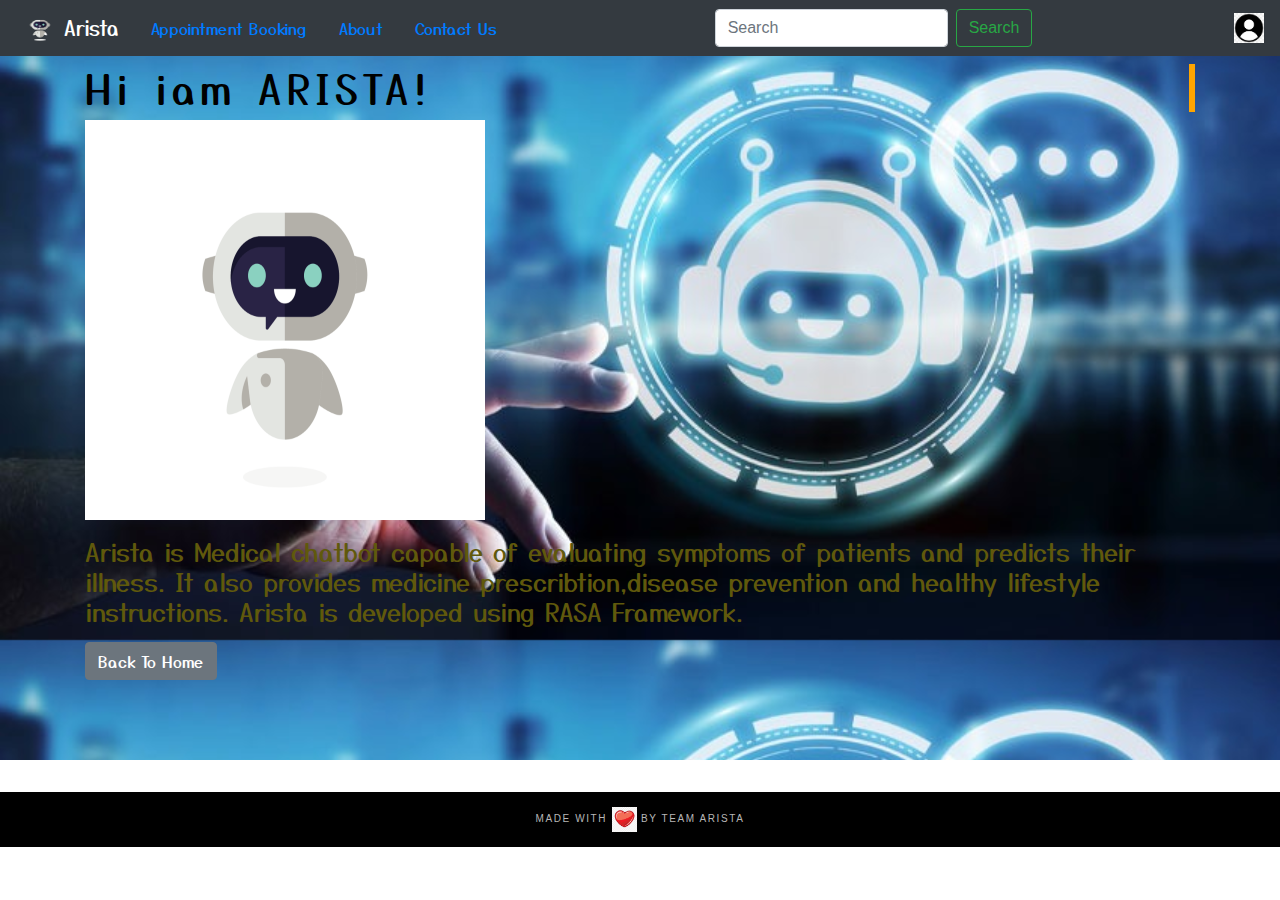
<file: Arista_old_files/Arista_final/Arista_frontend/about.html>
<!DOCTYPE html>
<html lang="en" dir="ltr">
  <head>
    <meta charset="utf-8">
      <link rel="stylesheet" href ="css/style3.css" >
    <link rel="stylesheet" href="https://maxcdn.bootstrapcdn.com/bootstrap/4.5.2/css/bootstrap.min.css">
    <link href="https://fonts.googleapis.com/css?family=Poppins:700|Raleway" rel="stylesheet">
    <link rel="preconnect" href="https://fonts.gstatic.com">
    <link href="https://fonts.googleapis.com/css2?family=Yusei+Magic&display=swap" rel="stylesheet">
    <script src="https://ajax.googleapis.com/ajax/libs/jquery/3.5.1/jquery.min.js"></script>
  <script src="https://cdnjs.cloudflare.com/ajax/libs/popper.js/1.16.0/umd/popper.min.js"></script>
  <script src="https://maxcdn.bootstrapcdn.com/bootstrap/4.5.2/js/bootstrap.min.js"></script>
    <title>About us</title>
  </head>

  <body>
    <nav class="navbar navbar-dark bg-dark fixed-top">
    <ul class="nav nav-pills">
      <li>
        <a class="navbar-brand" href="home.html">
    <img src="images/aristabot.gif" width="48" height="30" class="d-inline-block align-top" alt="">Arista</a>
      </li>
      <li>
        <a href="https://www.google.com" class="nav-link">Appointment Booking</a>
      </li>
      <li>
        <a href="about.html" class="nav-link" >About</a>
      </li>
      <li> <a href="contactus.html" class="nav-link">Contact Us</a> </li>
    </ul>
    <form class="form-inline my-2 my-lg-0">
     <input class="form-control mr-sm-2" type="search" placeholder="Search" aria-label="Search">
     <button class="btn btn-outline-success my-2 my-sm-0" type="submit">Search</button>
   </form>
   <div class="login">
   <img src="images/login.png" width="30" height="30" class="d-inline-block align-top" alt="">
 </div>
  </nav>

        <div class="jumbotron jumbotron-fluid" style="background-image: url(images/about2.jpeg);background-size:100%;">
  <div class="container">

      <h1 class="display-4"><div class ="typewriter"><h1>Hi iam ARISTA!</h1></div></h1></h1>
      <img src="images/aboutbot.gif" alt ="chatbot image" width="400" height="400">
      <p class ="lead"><h5 id="details1">
        Arista is Medical chatbot capable of evaluating symptoms of patients and predicts their illness.
      It also provides medicine prescribtion,disease prevention and healthy lifestyle instructions.
    Arista is developed using RASA Framework.</h5> </p>
    <p class="lead">
   <a class="btn btn-secondary" href="home.html" role="button">Back To Home</a>
 </p>

  </div>

</div>

 <footer>
   <div class="container text-center">

         <p>MADE WITH <img src="images/love.png" width="25" height="25" /> BY TEAM ARISTA</p>
 			</div>
 		</footer>
<script src="js/color.js">

</script>
</body>
</html>
</file>
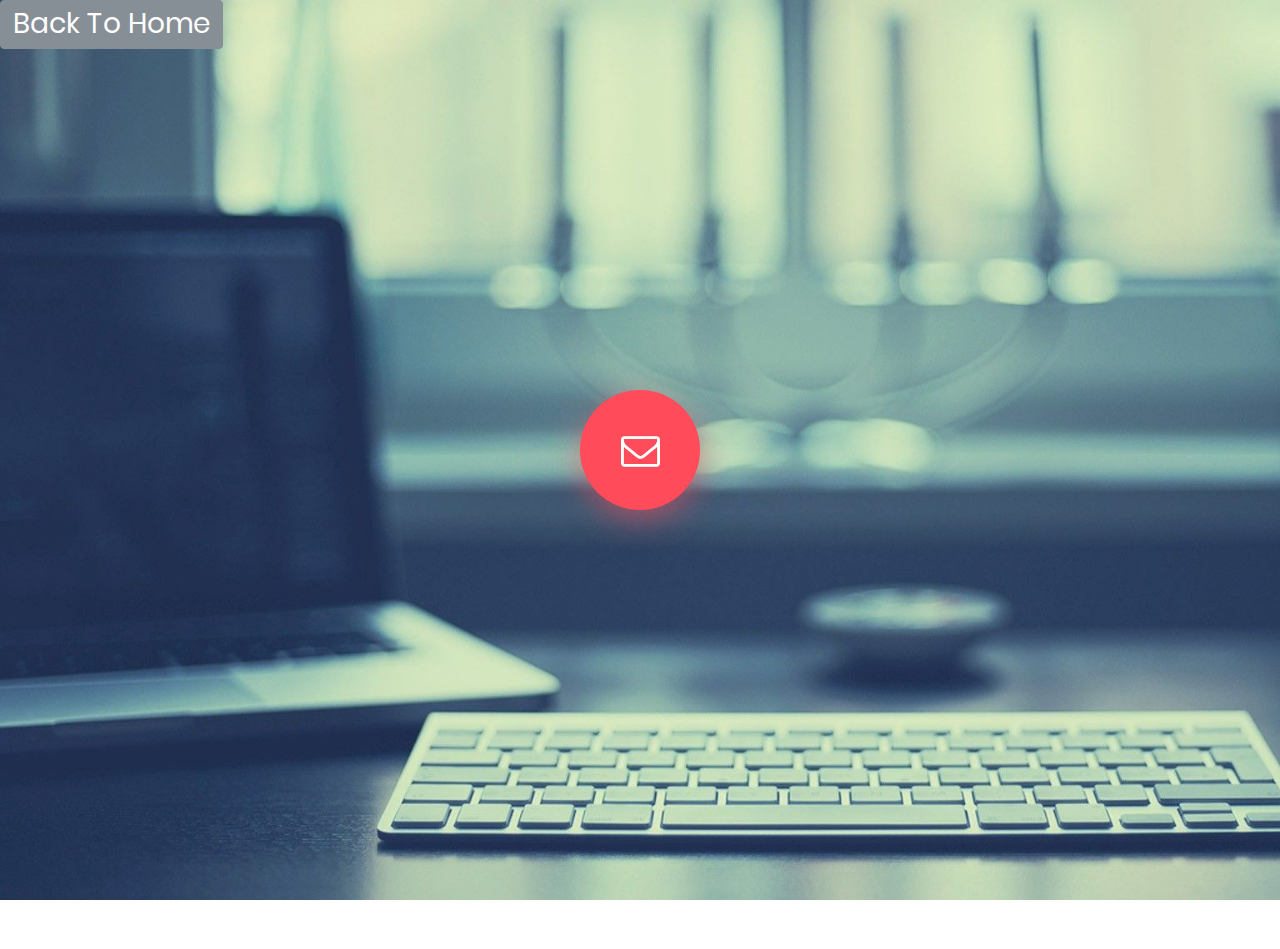
<file: Arista_old_files/Arista_final/Arista_frontend/contactus.html>
<!DOCTYPE html>
<html lang="en">
<head>
	<title>Contact V6</title>
	<meta charset="UTF-8">
	<meta name="viewport" content="width=device-width, initial-scale=1">
	<style>
		body {
		  background-image: url("ContactFrom/images/conimg.jpg");
		  background-repeat: no-repeat;
		  background-attachment: fixed;
		  background-size: cover;
		}
	</style>
<!--===============================================================================================-->
	<link rel="icon" type="image/png" href="ContactFrom/images/favicon.ico"/>
<!--===============================================================================================-->
	<link rel="stylesheet" type="text/css" href="ContactFrom/vendor/bootstrap/css/bootstrap.min.css">
<!--===============================================================================================-->
	<link rel="stylesheet" type="text/css" href="ContactFrom/fonts/font-awesome-4.7.0/css/font-awesome.min.css">
<!--===============================================================================================-->
	<link rel="stylesheet" type="text/css" href="ContactFrom/fonts/Linearicons-Free-v1.0.0/icon-font.min.css">
<!--===============================================================================================-->
	<link rel="stylesheet" type="text/css" href="ContactFrom/vendor/animate/animate.css">
<!--===============================================================================================-->
	<link rel="stylesheet" type="text/css" href="ContactFrom/vendor/css-hamburgers/hamburgers.min.css">
<!--===============================================================================================-->
	<link rel="stylesheet" type="text/css" href="ContactFrom/vendor/animsition/css/animsition.min.css">
<!--===============================================================================================-->
	<link rel="stylesheet" type="text/css" href="ContactFrom/vendor/select2/select2.min.css">
<!--===============================================================================================-->
	<link rel="stylesheet" type="text/css" href="ContactFrom/vendor/daterangepicker/daterangepicker.css">
<!--===============================================================================================-->
	<link rel="stylesheet" type="text/css" href="ContactFrom/css/util.css">
	<link rel="stylesheet" type="text/css" href="ContactFrom/css/main.css">
<!--===============================================================================================-->
</head>
<body>

  <div><a class="btn btn-secondary" href="home.html" role="button"><h3 style="color:rgb(255, 255, 255);">Back To Home</h3></a></div>
	<div class="container-contact100">

		<button class="contact100-btn-show">
			<i class="fa fa-envelope-o" aria-hidden="true"></i>
		</button>

		<div class="wrap-contact100">
			<button class="contact100-btn-hide">
				<i class="fa fa-close" aria-hidden="true"></i>
			</button>

			<form class="contact100-form validate-form">
				<span class="contact100-form-title">
					Contact Us
				</span>

				<div class="wrap-input100 rs1-wrap-input100 validate-input" data-validate="Name is required">
					<span class="label-input100">Your Name</span>
					<input class="input100" type="text" name="name" placeholder="Enter your name">
					<span class="focus-input100"></span>
				</div>

				<div class="wrap-input100 rs1-wrap-input100 validate-input" data-validate = "Valid email is required: ex@abc.xyz">
					<span class="label-input100">Email</span>
					<input class="input100" type="text" name="email" placeholder="Enter your email addess">
					<span class="focus-input100"></span>
				</div>

				<div class="wrap-input100 validate-input" data-validate = "Message is required">
					<span class="label-input100">Message</span>
					<textarea class="input100" name="message" placeholder="Your message here..."></textarea>
					<span class="focus-input100"></span>
				</div>

				<div class="container-contact100-form-btn">
					<button class="contact100-form-btn">
						<span>
							Submit
							<i class="fa fa-long-arrow-right m-l-7" aria-hidden="true"></i>
						</span>
					</button>
				</div>
			</form>

			<span class="contact100-more">
				For any queries Mail us:<span class="contact100-more-highlight">arista.assistant@gmail.com</span>
			</span>
		</div>
	</div>



	<div id="dropDownSelect1"></div>

<!--===============================================================================================-->
	<script src="ContactFrom/vendor/jquery/jquery-3.2.1.min.js"></script>
<!--===============================================================================================-->
	<script src="ContactFrom/vendor/animsition/js/animsition.min.js"></script>
<!--===============================================================================================-->
	<script src="ContactFrom/vendor/bootstrap/js/popper.js"></script>
	<script src="ContactFrom/vendor/bootstrap/js/bootstrap.min.js"></script>
<!--===============================================================================================-->
	<script src="ContactFrom/vendor/select2/select2.min.js"></script>
<!--===============================================================================================-->
	<script src="ContactFrom/vendor/daterangepicker/moment.min.js"></script>
	<script src="ContactFrom/vendor/daterangepicker/daterangepicker.js"></script>
<!--===============================================================================================-->
	<script src="ContactFrom/vendor/countdowntime/countdowntime.js"></script>
<!--===============================================================================================-->
	<script src="ContactFrom/js/map-custom.js"></script>
<!--===============================================================================================-->
	<script src="ContactFrom/js/main.js"></script>
<!-- Global site tag (gtag.js) - Google Analytics -->

</body>
</html>
</file>
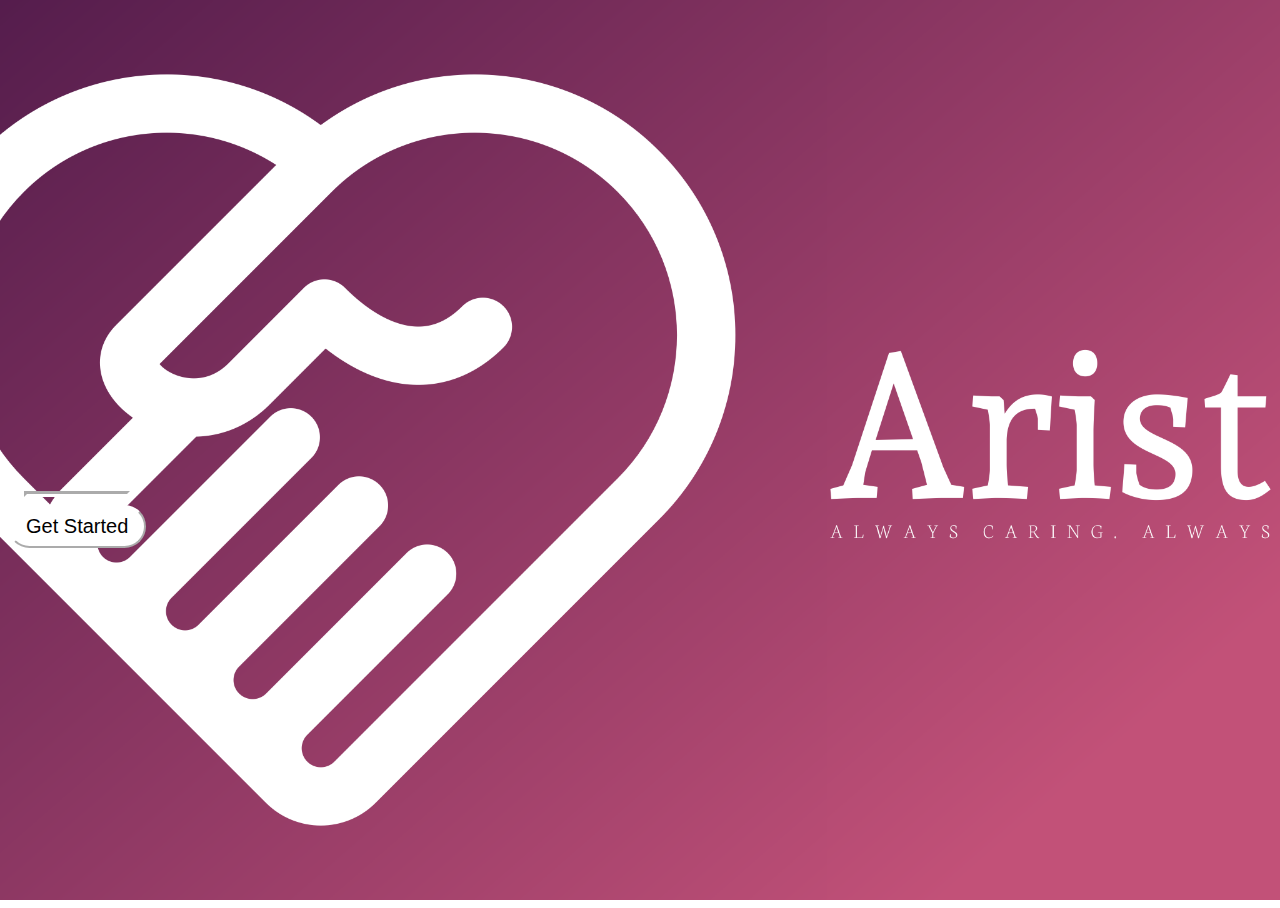
<file: Arista_old_files/Arista_final/Arista_frontend/startup page.html>
<!DOCTYPE html>
<html>
<head>
	<title>Arista</title>

	 <!-- Required meta tags -->
    <meta charset="utf-8">
    <meta name="viewport" content="width=device-width, initial-scale=1, shrink-to-fit=no">

	<link href="https://fonts.googleapis.com/css2?family=Montserrat:wght@300&display=swap" rel="stylesheet">

	<link rel="stylesheet" href="https://cdn.jsdelivr.net/npm/bootstrap@4.6.0/dist/css/bootstrap.min.css" integrity="sha384-B0vP5xmATw1+K9KRQjQERJvTumQW0nPEzvF6L/Z6nronJ3oUOFUFpCjEUQouq2+l" crossorigin="anonymous">

	<link rel="stylesheet" type="text/css" href="startupstyle.css">
</head>
<body>
	<div class="container">
		<div class="row">
			<section class="column">

				<hr>
				<a href="home.html"><button class="btn btn-light btn-xl">Get Started</button></a>
			</section>
		</div>
	</div>
</body>
</html>
</file>
<file: Arista_old_files/Arista_final/Arista_frontend/css/style3.css>
.typewriter h1 {
  overflow: hidden; /* Ensures the content is not revealed until the animation */
  border-right: .15em solid orange; /* The typwriter cursor */
  white-space: nowrap; /* Keeps the content on a single line */
  margin: 0 auto; /* Gives that scrolling effect as the typing happens */
  letter-spacing: .15em; /* Adjust as needed */
  animation:
    typing 3.5s steps(40, end),
    blink-caret .75s step-end infinite;
}

/* The typing effect */
@keyframes typing {
  from { width: 0 }
  to { width: 100% }
}

/* The typewriter cursor effect */
@keyframes blink-caret {
  from, to { border-color: transparent }
  50% /* { border-color: white; } */
}
a{
  font-family: 'Yusei Magic', sans-serif;
  color: #e7e7e7;
}

h1{
  font-family: 'Yusei Magic', sans-serif;
  color:black;
}
h5{
  font-family: 'Yusei Magic', sans-serif;
  color:black;
}


footer {
	padding: 15px;
	background-color: #000;
}

footer p {
	color: #B7B7B7;
	margin: 0;
	font-size: 10px;
	text-transform: uppercase;
	font-weight: 500;
	letter-spacing: 1.6px;
}

footer p a {
	color: #fff;
}

footer p a span {
	color: #FCBE03;
	font-size: 10px;
	letter-spacing: 1px;
	font-weight: 700;
}
#details1 {
font-size: 25px;
color: white;

}
</file>
<file: Arista_old_files/Arista_final/Arista_frontend/ContactFrom/vendor/daterangepicker/daterangepicker.css>
.daterangepicker {
  position: absolute;
  color: inherit;
  background-color: #fff;
  border-radius: 4px;
  width: 278px;
  padding: 4px;
  margin-top: 1px;
  top: 100px;
  left: 20px;
  /* Calendars */ }
  .daterangepicker:before, .daterangepicker:after {
    position: absolute;
    display: inline-block;
    border-bottom-color: rgba(0, 0, 0, 0.2);
    content: ''; }
  .daterangepicker:before {
    top: -7px;
    border-right: 7px solid transparent;
    border-left: 7px solid transparent;
    border-bottom: 7px solid #ccc; }
  .daterangepicker:after {
    top: -6px;
    border-right: 6px solid transparent;
    border-bottom: 6px solid #fff;
    border-left: 6px solid transparent; }
  .daterangepicker.opensleft:before {
    right: 9px; }
  .daterangepicker.opensleft:after {
    right: 10px; }
  .daterangepicker.openscenter:before {
    left: 0;
    right: 0;
    width: 0;
    margin-left: auto;
    margin-right: auto; }
  .daterangepicker.openscenter:after {
    left: 0;
    right: 0;
    width: 0;
    margin-left: auto;
    margin-right: auto; }
  .daterangepicker.opensright:before {
    left: 9px; }
  .daterangepicker.opensright:after {
    left: 10px; }
  .daterangepicker.dropup {
    margin-top: -5px; }
    .daterangepicker.dropup:before {
      top: initial;
      bottom: -7px;
      border-bottom: initial;
      border-top: 7px solid #ccc; }
    .daterangepicker.dropup:after {
      top: initial;
      bottom: -6px;
      border-bottom: initial;
      border-top: 6px solid #fff; }
  .daterangepicker.dropdown-menu {
    max-width: none;
    z-index: 3001; }
  .daterangepicker.single .ranges, .daterangepicker.single .calendar {
    float: none; }
  .daterangepicker.show-calendar .calendar {
    display: block; }
  .daterangepicker .calendar {
    display: none;
    max-width: 270px;
    margin: 4px; }
    .daterangepicker .calendar.single .calendar-table {
      border: none; }
    .daterangepicker .calendar th, .daterangepicker .calendar td {
      white-space: nowrap;
      text-align: center;
      min-width: 32px; }
  .daterangepicker .calendar-table {
    border: 1px solid #fff;
    padding: 4px;
    border-radius: 4px;
    background-color: #fff; }
  .daterangepicker table {
    width: 100%;
    margin: 0; }
  .daterangepicker td, .daterangepicker th {
    text-align: center;
    width: 20px;
    height: 20px;
    border-radius: 4px;
    border: 1px solid transparent;
    white-space: nowrap;
    cursor: pointer; }
    .daterangepicker td.available:hover, .daterangepicker th.available:hover {
      background-color: #eee;
      border-color: transparent;
      color: inherit; }
    .daterangepicker td.week, .daterangepicker th.week {
      font-size: 80%;
      color: #ccc; }
  .daterangepicker td.off, .daterangepicker td.off.in-range, .daterangepicker td.off.start-date, .daterangepicker td.off.end-date {
    background-color: #fff;
    border-color: transparent;
    color: #999; }
  .daterangepicker td.in-range {
    background-color: #ebf4f8;
    border-color: transparent;
    color: #000;
    border-radius: 0; }
  .daterangepicker td.start-date {
    border-radius: 4px 0 0 4px; }
  .daterangepicker td.end-date {
    border-radius: 0 4px 4px 0; }
  .daterangepicker td.start-date.end-date {
    border-radius: 4px; }
  .daterangepicker td.active, .daterangepicker td.active:hover {
    background-color: #357ebd;
    border-color: transparent;
    color: #fff; }
  .daterangepicker th.month {
    width: auto; }
  .daterangepicker td.disabled, .daterangepicker option.disabled {
    color: #999;
    cursor: not-allowed;
    text-decoration: line-through; }
  .daterangepicker select.monthselect, .daterangepicker select.yearselect {
    font-size: 12px;
    padding: 1px;
    height: auto;
    margin: 0;
    cursor: default; }
  .daterangepicker select.monthselect {
    margin-right: 2%;
    width: 56%; }
  .daterangepicker select.yearselect {
    width: 40%; }
  .daterangepicker select.hourselect, .daterangepicker select.minuteselect, .daterangepicker select.secondselect, .daterangepicker select.ampmselect {
    width: 50px;
    margin-bottom: 0; }
  .daterangepicker .input-mini {
    border: 1px solid #ccc;
    border-radius: 4px;
    color: #555;
    height: 30px;
    line-height: 30px;
    display: block;
    vertical-align: middle;
    margin: 0 0 5px 0;
    padding: 0 6px 0 28px;
    width: 100%; }
    .daterangepicker .input-mini.active {
      border: 1px solid #08c;
      border-radius: 4px; }
  .daterangepicker .daterangepicker_input {
    position: relative; }
    .daterangepicker .daterangepicker_input i {
      position: absolute;
      left: 8px;
      top: 8px; }
  .daterangepicker.rtl .input-mini {
    padding-right: 28px;
    padding-left: 6px; }
  .daterangepicker.rtl .daterangepicker_input i {
    left: auto;
    right: 8px; }
  .daterangepicker .calendar-time {
    text-align: center;
    margin: 5px auto;
    line-height: 30px;
    position: relative;
    padding-left: 28px; }
    .daterangepicker .calendar-time select.disabled {
      color: #ccc;
      cursor: not-allowed; }

.ranges {
  font-size: 11px;
  float: none;
  margin: 4px;
  text-align: left; }
  .ranges ul {
    list-style: none;
    margin: 0 auto;
    padding: 0;
    width: 100%; }
  .ranges li {
    font-size: 13px;
    background-color: #f5f5f5;
    border: 1px solid #f5f5f5;
    border-radius: 4px;
    color: #08c;
    padding: 3px 12px;
    margin-bottom: 8px;
    cursor: pointer; }
    .ranges li:hover {
      background-color: #08c;
      border: 1px solid #08c;
      color: #fff; }
    .ranges li.active {
      background-color: #08c;
      border: 1px solid #08c;
      color: #fff; }

/*  Larger Screen Styling */
@media (min-width: 564px) {
  .daterangepicker {
    width: auto; }
    .daterangepicker .ranges ul {
      width: 160px; }
    .daterangepicker.single .ranges ul {
      width: 100%; }
    .daterangepicker.single .calendar.left {
      clear: none; }
    .daterangepicker.single.ltr .ranges, .daterangepicker.single.ltr .calendar {
      float: left; }
    .daterangepicker.single.rtl .ranges, .daterangepicker.single.rtl .calendar {
      float: right; }
    .daterangepicker.ltr {
      direction: ltr;
      text-align: left; }
      .daterangepicker.ltr .calendar.left {
        clear: left;
        margin-right: 0; }
        .daterangepicker.ltr .calendar.left .calendar-table {
          border-right: none;
          border-top-right-radius: 0;
          border-bottom-right-radius: 0; }
      .daterangepicker.ltr .calendar.right {
        margin-left: 0; }
        .daterangepicker.ltr .calendar.right .calendar-table {
          border-left: none;
          border-top-left-radius: 0;
          border-bottom-left-radius: 0; }
      .daterangepicker.ltr .left .daterangepicker_input {
        padding-right: 12px; }
      .daterangepicker.ltr .calendar.left .calendar-table {
        padding-right: 12px; }
      .daterangepicker.ltr .ranges, .daterangepicker.ltr .calendar {
        float: left; }
    .daterangepicker.rtl {
      direction: rtl;
      text-align: right; }
      .daterangepicker.rtl .calendar.left {
        clear: right;
        margin-left: 0; }
        .daterangepicker.rtl .calendar.left .calendar-table {
          border-left: none;
          border-top-left-radius: 0;
          border-bottom-left-radius: 0; }
      .daterangepicker.rtl .calendar.right {
        margin-right: 0; }
        .daterangepicker.rtl .calendar.right .calendar-table {
          border-right: none;
          border-top-right-radius: 0;
          border-bottom-right-radius: 0; }
      .daterangepicker.rtl .left .daterangepicker_input {
        padding-left: 12px; }
      .daterangepicker.rtl .calendar.left .calendar-table {
        padding-left: 12px; }
      .daterangepicker.rtl .ranges, .daterangepicker.rtl .calendar {
        text-align: right;
        float: right; } }
@media (min-width: 730px) {
  .daterangepicker .ranges {
    width: auto; }
  .daterangepicker.ltr .ranges {
    float: left; }
  .daterangepicker.rtl .ranges {
    float: right; }
  .daterangepicker .calendar.left {
    clear: none !important; } }
</file>
<file: Arista_old_files/Arista_final/Arista_frontend/ContactFrom/css/util.css>
/*[ FONT SIZE ]
///////////////////////////////////////////////////////////
*/
.fs-1 {font-size: 1px;}
.fs-2 {font-size: 2px;}
.fs-3 {font-size: 3px;}
.fs-4 {font-size: 4px;}
.fs-5 {font-size: 5px;}
.fs-6 {font-size: 6px;}
.fs-7 {font-size: 7px;}
.fs-8 {font-size: 8px;}
.fs-9 {font-size: 9px;}
.fs-10 {font-size: 10px;}
.fs-11 {font-size: 11px;}
.fs-12 {font-size: 12px;}
.fs-13 {font-size: 13px;}
.fs-14 {font-size: 14px;}
.fs-15 {font-size: 15px;}
.fs-16 {font-size: 16px;}
.fs-17 {font-size: 17px;}
.fs-18 {font-size: 18px;}
.fs-19 {font-size: 19px;}
.fs-20 {font-size: 20px;}
.fs-21 {font-size: 21px;}
.fs-22 {font-size: 22px;}
.fs-23 {font-size: 23px;}
.fs-24 {font-size: 24px;}
.fs-25 {font-size: 25px;}
.fs-26 {font-size: 26px;}
.fs-27 {font-size: 27px;}
.fs-28 {font-size: 28px;}
.fs-29 {font-size: 29px;}
.fs-30 {font-size: 30px;}
.fs-31 {font-size: 31px;}
.fs-32 {font-size: 32px;}
.fs-33 {font-size: 33px;}
.fs-34 {font-size: 34px;}
.fs-35 {font-size: 35px;}
.fs-36 {font-size: 36px;}
.fs-37 {font-size: 37px;}
.fs-38 {font-size: 38px;}
.fs-39 {font-size: 39px;}
.fs-40 {font-size: 40px;}
.fs-41 {font-size: 41px;}
.fs-42 {font-size: 42px;}
.fs-43 {font-size: 43px;}
.fs-44 {font-size: 44px;}
.fs-45 {font-size: 45px;}
.fs-46 {font-size: 46px;}
.fs-47 {font-size: 47px;}
.fs-48 {font-size: 48px;}
.fs-49 {font-size: 49px;}
.fs-50 {font-size: 50px;}
.fs-51 {font-size: 51px;}
.fs-52 {font-size: 52px;}
.fs-53 {font-size: 53px;}
.fs-54 {font-size: 54px;}
.fs-55 {font-size: 55px;}
.fs-56 {font-size: 56px;}
.fs-57 {font-size: 57px;}
.fs-58 {font-size: 58px;}
.fs-59 {font-size: 59px;}
.fs-60 {font-size: 60px;}
.fs-61 {font-size: 61px;}
.fs-62 {font-size: 62px;}
.fs-63 {font-size: 63px;}
.fs-64 {font-size: 64px;}
.fs-65 {font-size: 65px;}
.fs-66 {font-size: 66px;}
.fs-67 {font-size: 67px;}
.fs-68 {font-size: 68px;}
.fs-69 {font-size: 69px;}
.fs-70 {font-size: 70px;}
.fs-71 {font-size: 71px;}
.fs-72 {font-size: 72px;}
.fs-73 {font-size: 73px;}
.fs-74 {font-size: 74px;}
.fs-75 {font-size: 75px;}
.fs-76 {font-size: 76px;}
.fs-77 {font-size: 77px;}
.fs-78 {font-size: 78px;}
.fs-79 {font-size: 79px;}
.fs-80 {font-size: 80px;}
.fs-81 {font-size: 81px;}
.fs-82 {font-size: 82px;}
.fs-83 {font-size: 83px;}
.fs-84 {font-size: 84px;}
.fs-85 {font-size: 85px;}
.fs-86 {font-size: 86px;}
.fs-87 {font-size: 87px;}
.fs-88 {font-size: 88px;}
.fs-89 {font-size: 89px;}
.fs-90 {font-size: 90px;}
.fs-91 {font-size: 91px;}
.fs-92 {font-size: 92px;}
.fs-93 {font-size: 93px;}
.fs-94 {font-size: 94px;}
.fs-95 {font-size: 95px;}
.fs-96 {font-size: 96px;}
.fs-97 {font-size: 97px;}
.fs-98 {font-size: 98px;}
.fs-99 {font-size: 99px;}
.fs-100 {font-size: 100px;}
.fs-101 {font-size: 101px;}
.fs-102 {font-size: 102px;}
.fs-103 {font-size: 103px;}
.fs-104 {font-size: 104px;}
.fs-105 {font-size: 105px;}
.fs-106 {font-size: 106px;}
.fs-107 {font-size: 107px;}
.fs-108 {font-size: 108px;}
.fs-109 {font-size: 109px;}
.fs-110 {font-size: 110px;}
.fs-111 {font-size: 111px;}
.fs-112 {font-size: 112px;}
.fs-113 {font-size: 113px;}
.fs-114 {font-size: 114px;}
.fs-115 {font-size: 115px;}
.fs-116 {font-size: 116px;}
.fs-117 {font-size: 117px;}
.fs-118 {font-size: 118px;}
.fs-119 {font-size: 119px;}
.fs-120 {font-size: 120px;}
.fs-121 {font-size: 121px;}
.fs-122 {font-size: 122px;}
.fs-123 {font-size: 123px;}
.fs-124 {font-size: 124px;}
.fs-125 {font-size: 125px;}
.fs-126 {font-size: 126px;}
.fs-127 {font-size: 127px;}
.fs-128 {font-size: 128px;}
.fs-129 {font-size: 129px;}
.fs-130 {font-size: 130px;}
.fs-131 {font-size: 131px;}
.fs-132 {font-size: 132px;}
.fs-133 {font-size: 133px;}
.fs-134 {font-size: 134px;}
.fs-135 {font-size: 135px;}
.fs-136 {font-size: 136px;}
.fs-137 {font-size: 137px;}
.fs-138 {font-size: 138px;}
.fs-139 {font-size: 139px;}
.fs-140 {font-size: 140px;}
.fs-141 {font-size: 141px;}
.fs-142 {font-size: 142px;}
.fs-143 {font-size: 143px;}
.fs-144 {font-size: 144px;}
.fs-145 {font-size: 145px;}
.fs-146 {font-size: 146px;}
.fs-147 {font-size: 147px;}
.fs-148 {font-size: 148px;}
.fs-149 {font-size: 149px;}
.fs-150 {font-size: 150px;}
.fs-151 {font-size: 151px;}
.fs-152 {font-size: 152px;}
.fs-153 {font-size: 153px;}
.fs-154 {font-size: 154px;}
.fs-155 {font-size: 155px;}
.fs-156 {font-size: 156px;}
.fs-157 {font-size: 157px;}
.fs-158 {font-size: 158px;}
.fs-159 {font-size: 159px;}
.fs-160 {font-size: 160px;}
.fs-161 {font-size: 161px;}
.fs-162 {font-size: 162px;}
.fs-163 {font-size: 163px;}
.fs-164 {font-size: 164px;}
.fs-165 {font-size: 165px;}
.fs-166 {font-size: 166px;}
.fs-167 {font-size: 167px;}
.fs-168 {font-size: 168px;}
.fs-169 {font-size: 169px;}
.fs-170 {font-size: 170px;}
.fs-171 {font-size: 171px;}
.fs-172 {font-size: 172px;}
.fs-173 {font-size: 173px;}
.fs-174 {font-size: 174px;}
.fs-175 {font-size: 175px;}
.fs-176 {font-size: 176px;}
.fs-177 {font-size: 177px;}
.fs-178 {font-size: 178px;}
.fs-179 {font-size: 179px;}
.fs-180 {font-size: 180px;}
.fs-181 {font-size: 181px;}
.fs-182 {font-size: 182px;}
.fs-183 {font-size: 183px;}
.fs-184 {font-size: 184px;}
.fs-185 {font-size: 185px;}
.fs-186 {font-size: 186px;}
.fs-187 {font-size: 187px;}
.fs-188 {font-size: 188px;}
.fs-189 {font-size: 189px;}
.fs-190 {font-size: 190px;}
.fs-191 {font-size: 191px;}
.fs-192 {font-size: 192px;}
.fs-193 {font-size: 193px;}
.fs-194 {font-size: 194px;}
.fs-195 {font-size: 195px;}
.fs-196 {font-size: 196px;}
.fs-197 {font-size: 197px;}
.fs-198 {font-size: 198px;}
.fs-199 {font-size: 199px;}
.fs-200 {font-size: 200px;}

/*[ PADDING ]
///////////////////////////////////////////////////////////
*/
.p-t-0 {padding-top: 0px;}
.p-t-1 {padding-top: 1px;}
.p-t-2 {padding-top: 2px;}
.p-t-3 {padding-top: 3px;}
.p-t-4 {padding-top: 4px;}
.p-t-5 {padding-top: 5px;}
.p-t-6 {padding-top: 6px;}
.p-t-7 {padding-top: 7px;}
.p-t-8 {padding-top: 8px;}
.p-t-9 {padding-top: 9px;}
.p-t-10 {padding-top: 10px;}
.p-t-11 {padding-top: 11px;}
.p-t-12 {padding-top: 12px;}
.p-t-13 {padding-top: 13px;}
.p-t-14 {padding-top: 14px;}
.p-t-15 {padding-top: 15px;}
.p-t-16 {padding-top: 16px;}
.p-t-17 {padding-top: 17px;}
.p-t-18 {padding-top: 18px;}
.p-t-19 {padding-top: 19px;}
.p-t-20 {padding-top: 20px;}
.p-t-21 {padding-top: 21px;}
.p-t-22 {padding-top: 22px;}
.p-t-23 {padding-top: 23px;}
.p-t-24 {padding-top: 24px;}
.p-t-25 {padding-top: 25px;}
.p-t-26 {padding-top: 26px;}
.p-t-27 {padding-top: 27px;}
.p-t-28 {padding-top: 28px;}
.p-t-29 {padding-top: 29px;}
.p-t-30 {padding-top: 30px;}
.p-t-31 {padding-top: 31px;}
.p-t-32 {padding-top: 32px;}
.p-t-33 {padding-top: 33px;}
.p-t-34 {padding-top: 34px;}
.p-t-35 {padding-top: 35px;}
.p-t-36 {padding-top: 36px;}
.p-t-37 {padding-top: 37px;}
.p-t-38 {padding-top: 38px;}
.p-t-39 {padding-top: 39px;}
.p-t-40 {padding-top: 40px;}
.p-t-41 {padding-top: 41px;}
.p-t-42 {padding-top: 42px;}
.p-t-43 {padding-top: 43px;}
.p-t-44 {padding-top: 44px;}
.p-t-45 {padding-top: 45px;}
.p-t-46 {padding-top: 46px;}
.p-t-47 {padding-top: 47px;}
.p-t-48 {padding-top: 48px;}
.p-t-49 {padding-top: 49px;}
.p-t-50 {padding-top: 50px;}
.p-t-51 {padding-top: 51px;}
.p-t-52 {padding-top: 52px;}
.p-t-53 {padding-top: 53px;}
.p-t-54 {padding-top: 54px;}
.p-t-55 {padding-top: 55px;}
.p-t-56 {padding-top: 56px;}
.p-t-57 {padding-top: 57px;}
.p-t-58 {padding-top: 58px;}
.p-t-59 {padding-top: 59px;}
.p-t-60 {padding-top: 60px;}
.p-t-61 {padding-top: 61px;}
.p-t-62 {padding-top: 62px;}
.p-t-63 {padding-top: 63px;}
.p-t-64 {padding-top: 64px;}
.p-t-65 {padding-top: 65px;}
.p-t-66 {padding-top: 66px;}
.p-t-67 {padding-top: 67px;}
.p-t-68 {padding-top: 68px;}
.p-t-69 {padding-top: 69px;}
.p-t-70 {padding-top: 70px;}
.p-t-71 {padding-top: 71px;}
.p-t-72 {padding-top: 72px;}
.p-t-73 {padding-top: 73px;}
.p-t-74 {padding-top: 74px;}
.p-t-75 {padding-top: 75px;}
.p-t-76 {padding-top: 76px;}
.p-t-77 {padding-top: 77px;}
.p-t-78 {padding-top: 78px;}
.p-t-79 {padding-top: 79px;}
.p-t-80 {padding-top: 80px;}
.p-t-81 {padding-top: 81px;}
.p-t-82 {padding-top: 82px;}
.p-t-83 {padding-top: 83px;}
.p-t-84 {padding-top: 84px;}
.p-t-85 {padding-top: 85px;}
.p-t-86 {padding-top: 86px;}
.p-t-87 {padding-top: 87px;}
.p-t-88 {padding-top: 88px;}
.p-t-89 {padding-top: 89px;}
.p-t-90 {padding-top: 90px;}
.p-t-91 {padding-top: 91px;}
.p-t-92 {padding-top: 92px;}
.p-t-93 {padding-top: 93px;}
.p-t-94 {padding-top: 94px;}
.p-t-95 {padding-top: 95px;}
.p-t-96 {padding-top: 96px;}
.p-t-97 {padding-top: 97px;}
.p-t-98 {padding-top: 98px;}
.p-t-99 {padding-top: 99px;}
.p-t-100 {padding-top: 100px;}
.p-t-101 {padding-top: 101px;}
.p-t-102 {padding-top: 102px;}
.p-t-103 {padding-top: 103px;}
.p-t-104 {padding-top: 104px;}
.p-t-105 {padding-top: 105px;}
.p-t-106 {padding-top: 106px;}
.p-t-107 {padding-top: 107px;}
.p-t-108 {padding-top: 108px;}
.p-t-109 {padding-top: 109px;}
.p-t-110 {padding-top: 110px;}
.p-t-111 {padding-top: 111px;}
.p-t-112 {padding-top: 112px;}
.p-t-113 {padding-top: 113px;}
.p-t-114 {padding-top: 114px;}
.p-t-115 {padding-top: 115px;}
.p-t-116 {padding-top: 116px;}
.p-t-117 {padding-top: 117px;}
.p-t-118 {padding-top: 118px;}
.p-t-119 {padding-top: 119px;}
.p-t-120 {padding-top: 120px;}
.p-t-121 {padding-top: 121px;}
.p-t-122 {padding-top: 122px;}
.p-t-123 {padding-top: 123px;}
.p-t-124 {padding-top: 124px;}
.p-t-125 {padding-top: 125px;}
.p-t-126 {padding-top: 126px;}
.p-t-127 {padding-top: 127px;}
.p-t-128 {padding-top: 128px;}
.p-t-129 {padding-top: 129px;}
.p-t-130 {padding-top: 130px;}
.p-t-131 {padding-top: 131px;}
.p-t-132 {padding-top: 132px;}
.p-t-133 {padding-top: 133px;}
.p-t-134 {padding-top: 134px;}
.p-t-135 {padding-top: 135px;}
.p-t-136 {padding-top: 136px;}
.p-t-137 {padding-top: 137px;}
.p-t-138 {padding-top: 138px;}
.p-t-139 {padding-top: 139px;}
.p-t-140 {padding-top: 140px;}
.p-t-141 {padding-top: 141px;}
.p-t-142 {padding-top: 142px;}
.p-t-143 {padding-top: 143px;}
.p-t-144 {padding-top: 144px;}
.p-t-145 {padding-top: 145px;}
.p-t-146 {padding-top: 146px;}
.p-t-147 {padding-top: 147px;}
.p-t-148 {padding-top: 148px;}
.p-t-149 {padding-top: 149px;}
.p-t-150 {padding-top: 150px;}
.p-t-151 {padding-top: 151px;}
.p-t-152 {padding-top: 152px;}
.p-t-153 {padding-top: 153px;}
.p-t-154 {padding-top: 154px;}
.p-t-155 {padding-top: 155px;}
.p-t-156 {padding-top: 156px;}
.p-t-157 {padding-top: 157px;}
.p-t-158 {padding-top: 158px;}
.p-t-159 {padding-top: 159px;}
.p-t-160 {padding-top: 160px;}
.p-t-161 {padding-top: 161px;}
.p-t-162 {padding-top: 162px;}
.p-t-163 {padding-top: 163px;}
.p-t-164 {padding-top: 164px;}
.p-t-165 {padding-top: 165px;}
.p-t-166 {padding-top: 166px;}
.p-t-167 {padding-top: 167px;}
.p-t-168 {padding-top: 168px;}
.p-t-169 {padding-top: 169px;}
.p-t-170 {padding-top: 170px;}
.p-t-171 {padding-top: 171px;}
.p-t-172 {padding-top: 172px;}
.p-t-173 {padding-top: 173px;}
.p-t-174 {padding-top: 174px;}
.p-t-175 {padding-top: 175px;}
.p-t-176 {padding-top: 176px;}
.p-t-177 {padding-top: 177px;}
.p-t-178 {padding-top: 178px;}
.p-t-179 {padding-top: 179px;}
.p-t-180 {padding-top: 180px;}
.p-t-181 {padding-top: 181px;}
.p-t-182 {padding-top: 182px;}
.p-t-183 {padding-top: 183px;}
.p-t-184 {padding-top: 184px;}
.p-t-185 {padding-top: 185px;}
.p-t-186 {padding-top: 186px;}
.p-t-187 {padding-top: 187px;}
.p-t-188 {padding-top: 188px;}
.p-t-189 {padding-top: 189px;}
.p-t-190 {padding-top: 190px;}
.p-t-191 {padding-top: 191px;}
.p-t-192 {padding-top: 192px;}
.p-t-193 {padding-top: 193px;}
.p-t-194 {padding-top: 194px;}
.p-t-195 {padding-top: 195px;}
.p-t-196 {padding-top: 196px;}
.p-t-197 {padding-top: 197px;}
.p-t-198 {padding-top: 198px;}
.p-t-199 {padding-top: 199px;}
.p-t-200 {padding-top: 200px;}
.p-t-201 {padding-top: 201px;}
.p-t-202 {padding-top: 202px;}
.p-t-203 {padding-top: 203px;}
.p-t-204 {padding-top: 204px;}
.p-t-205 {padding-top: 205px;}
.p-t-206 {padding-top: 206px;}
.p-t-207 {padding-top: 207px;}
.p-t-208 {padding-top: 208px;}
.p-t-209 {padding-top: 209px;}
.p-t-210 {padding-top: 210px;}
.p-t-211 {padding-top: 211px;}
.p-t-212 {padding-top: 212px;}
.p-t-213 {padding-top: 213px;}
.p-t-214 {padding-top: 214px;}
.p-t-215 {padding-top: 215px;}
.p-t-216 {padding-top: 216px;}
.p-t-217 {padding-top: 217px;}
.p-t-218 {padding-top: 218px;}
.p-t-219 {padding-top: 219px;}
.p-t-220 {padding-top: 220px;}
.p-t-221 {padding-top: 221px;}
.p-t-222 {padding-top: 222px;}
.p-t-223 {padding-top: 223px;}
.p-t-224 {padding-top: 224px;}
.p-t-225 {padding-top: 225px;}
.p-t-226 {padding-top: 226px;}
.p-t-227 {padding-top: 227px;}
.p-t-228 {padding-top: 228px;}
.p-t-229 {padding-top: 229px;}
.p-t-230 {padding-top: 230px;}
.p-t-231 {padding-top: 231px;}
.p-t-232 {padding-top: 232px;}
.p-t-233 {padding-top: 233px;}
.p-t-234 {padding-top: 234px;}
.p-t-235 {padding-top: 235px;}
.p-t-236 {padding-top: 236px;}
.p-t-237 {padding-top: 237px;}
.p-t-238 {padding-top: 238px;}
.p-t-239 {padding-top: 239px;}
.p-t-240 {padding-top: 240px;}
.p-t-241 {padding-top: 241px;}
.p-t-242 {padding-top: 242px;}
.p-t-243 {padding-top: 243px;}
.p-t-244 {padding-top: 244px;}
.p-t-245 {padding-top: 245px;}
.p-t-246 {padding-top: 246px;}
.p-t-247 {padding-top: 247px;}
.p-t-248 {padding-top: 248px;}
.p-t-249 {padding-top: 249px;}
.p-t-250 {padding-top: 250px;}
.p-b-0 {padding-bottom: 0px;}
.p-b-1 {padding-bottom: 1px;}
.p-b-2 {padding-bottom: 2px;}
.p-b-3 {padding-bottom: 3px;}
.p-b-4 {padding-bottom: 4px;}
.p-b-5 {padding-bottom: 5px;}
.p-b-6 {padding-bottom: 6px;}
.p-b-7 {padding-bottom: 7px;}
.p-b-8 {padding-bottom: 8px;}
.p-b-9 {padding-bottom: 9px;}
.p-b-10 {padding-bottom: 10px;}
.p-b-11 {padding-bottom: 11px;}
.p-b-12 {padding-bottom: 12px;}
.p-b-13 {padding-bottom: 13px;}
.p-b-14 {padding-bottom: 14px;}
.p-b-15 {padding-bottom: 15px;}
.p-b-16 {padding-bottom: 16px;}
.p-b-17 {padding-bottom: 17px;}
.p-b-18 {padding-bottom: 18px;}
.p-b-19 {padding-bottom: 19px;}
.p-b-20 {padding-bottom: 20px;}
.p-b-21 {padding-bottom: 21px;}
.p-b-22 {padding-bottom: 22px;}
.p-b-23 {padding-bottom: 23px;}
.p-b-24 {padding-bottom: 24px;}
.p-b-25 {padding-bottom: 25px;}
.p-b-26 {padding-bottom: 26px;}
.p-b-27 {padding-bottom: 27px;}
.p-b-28 {padding-bottom: 28px;}
.p-b-29 {padding-bottom: 29px;}
.p-b-30 {padding-bottom: 30px;}
.p-b-31 {padding-bottom: 31px;}
.p-b-32 {padding-bottom: 32px;}
.p-b-33 {padding-bottom: 33px;}
.p-b-34 {padding-bottom: 34px;}
.p-b-35 {padding-bottom: 35px;}
.p-b-36 {padding-bottom: 36px;}
.p-b-37 {padding-bottom: 37px;}
.p-b-38 {padding-bottom: 38px;}
.p-b-39 {padding-bottom: 39px;}
.p-b-40 {padding-bottom: 40px;}
.p-b-41 {padding-bottom: 41px;}
.p-b-42 {padding-bottom: 42px;}
.p-b-43 {padding-bottom: 43px;}
.p-b-44 {padding-bottom: 44px;}
.p-b-45 {padding-bottom: 45px;}
.p-b-46 {padding-bottom: 46px;}
.p-b-47 {padding-bottom: 47px;}
.p-b-48 {padding-bottom: 48px;}
.p-b-49 {padding-bottom: 49px;}
.p-b-50 {padding-bottom: 50px;}
.p-b-51 {padding-bottom: 51px;}
.p-b-52 {padding-bottom: 52px;}
.p-b-53 {padding-bottom: 53px;}
.p-b-54 {padding-bottom: 54px;}
.p-b-55 {padding-bottom: 55px;}
.p-b-56 {padding-bottom: 56px;}
.p-b-57 {padding-bottom: 57px;}
.p-b-58 {padding-bottom: 58px;}
.p-b-59 {padding-bottom: 59px;}
.p-b-60 {padding-bottom: 60px;}
.p-b-61 {padding-bottom: 61px;}
.p-b-62 {padding-bottom: 62px;}
.p-b-63 {padding-bottom: 63px;}
.p-b-64 {padding-bottom: 64px;}
.p-b-65 {padding-bottom: 65px;}
.p-b-66 {padding-bottom: 66px;}
.p-b-67 {padding-bottom: 67px;}
.p-b-68 {padding-bottom: 68px;}
.p-b-69 {padding-bottom: 69px;}
.p-b-70 {padding-bottom: 70px;}
.p-b-71 {padding-bottom: 71px;}
.p-b-72 {padding-bottom: 72px;}
.p-b-73 {padding-bottom: 73px;}
.p-b-74 {padding-bottom: 74px;}
.p-b-75 {padding-bottom: 75px;}
.p-b-76 {padding-bottom: 76px;}
.p-b-77 {padding-bottom: 77px;}
.p-b-78 {padding-bottom: 78px;}
.p-b-79 {padding-bottom: 79px;}
.p-b-80 {padding-bottom: 80px;}
.p-b-81 {padding-bottom: 81px;}
.p-b-82 {padding-bottom: 82px;}
.p-b-83 {padding-bottom: 83px;}
.p-b-84 {padding-bottom: 84px;}
.p-b-85 {padding-bottom: 85px;}
.p-b-86 {padding-bottom: 86px;}
.p-b-87 {padding-bottom: 87px;}
.p-b-88 {padding-bottom: 88px;}
.p-b-89 {padding-bottom: 89px;}
.p-b-90 {padding-bottom: 90px;}
.p-b-91 {padding-bottom: 91px;}
.p-b-92 {padding-bottom: 92px;}
.p-b-93 {padding-bottom: 93px;}
.p-b-94 {padding-bottom: 94px;}
.p-b-95 {padding-bottom: 95px;}
.p-b-96 {padding-bottom: 96px;}
.p-b-97 {padding-bottom: 97px;}
.p-b-98 {padding-bottom: 98px;}
.p-b-99 {padding-bottom: 99px;}
.p-b-100 {padding-bottom: 100px;}
.p-b-101 {padding-bottom: 101px;}
.p-b-102 {padding-bottom: 102px;}
.p-b-103 {padding-bottom: 103px;}
.p-b-104 {padding-bottom: 104px;}
.p-b-105 {padding-bottom: 105px;}
.p-b-106 {padding-bottom: 106px;}
.p-b-107 {padding-bottom: 107px;}
.p-b-108 {padding-bottom: 108px;}
.p-b-109 {padding-bottom: 109px;}
.p-b-110 {padding-bottom: 110px;}
.p-b-111 {padding-bottom: 111px;}
.p-b-112 {padding-bottom: 112px;}
.p-b-113 {padding-bottom: 113px;}
.p-b-114 {padding-bottom: 114px;}
.p-b-115 {padding-bottom: 115px;}
.p-b-116 {padding-bottom: 116px;}
.p-b-117 {padding-bottom: 117px;}
.p-b-118 {padding-bottom: 118px;}
.p-b-119 {padding-bottom: 119px;}
.p-b-120 {padding-bottom: 120px;}
.p-b-121 {padding-bottom: 121px;}
.p-b-122 {padding-bottom: 122px;}
.p-b-123 {padding-bottom: 123px;}
.p-b-124 {padding-bottom: 124px;}
.p-b-125 {padding-bottom: 125px;}
.p-b-126 {padding-bottom: 126px;}
.p-b-127 {padding-bottom: 127px;}
.p-b-128 {padding-bottom: 128px;}
.p-b-129 {padding-bottom: 129px;}
.p-b-130 {padding-bottom: 130px;}
.p-b-131 {padding-bottom: 131px;}
.p-b-132 {padding-bottom: 132px;}
.p-b-133 {padding-bottom: 133px;}
.p-b-134 {padding-bottom: 134px;}
.p-b-135 {padding-bottom: 135px;}
.p-b-136 {padding-bottom: 136px;}
.p-b-137 {padding-bottom: 137px;}
.p-b-138 {padding-bottom: 138px;}
.p-b-139 {padding-bottom: 139px;}
.p-b-140 {padding-bottom: 140px;}
.p-b-141 {padding-bottom: 141px;}
.p-b-142 {padding-bottom: 142px;}
.p-b-143 {padding-bottom: 143px;}
.p-b-144 {padding-bottom: 144px;}
.p-b-145 {padding-bottom: 145px;}
.p-b-146 {padding-bottom: 146px;}
.p-b-147 {padding-bottom: 147px;}
.p-b-148 {padding-bottom: 148px;}
.p-b-149 {padding-bottom: 149px;}
.p-b-150 {padding-bottom: 150px;}
.p-b-151 {padding-bottom: 151px;}
.p-b-152 {padding-bottom: 152px;}
.p-b-153 {padding-bottom: 153px;}
.p-b-154 {padding-bottom: 154px;}
.p-b-155 {padding-bottom: 155px;}
.p-b-156 {padding-bottom: 156px;}
.p-b-157 {padding-bottom: 157px;}
.p-b-158 {padding-bottom: 158px;}
.p-b-159 {padding-bottom: 159px;}
.p-b-160 {padding-bottom: 160px;}
.p-b-161 {padding-bottom: 161px;}
.p-b-162 {padding-bottom: 162px;}
.p-b-163 {padding-bottom: 163px;}
.p-b-164 {padding-bottom: 164px;}
.p-b-165 {padding-bottom: 165px;}
.p-b-166 {padding-bottom: 166px;}
.p-b-167 {padding-bottom: 167px;}
.p-b-168 {padding-bottom: 168px;}
.p-b-169 {padding-bottom: 169px;}
.p-b-170 {padding-bottom: 170px;}
.p-b-171 {padding-bottom: 171px;}
.p-b-172 {padding-bottom: 172px;}
.p-b-173 {padding-bottom: 173px;}
.p-b-174 {padding-bottom: 174px;}
.p-b-175 {padding-bottom: 175px;}
.p-b-176 {padding-bottom: 176px;}
.p-b-177 {padding-bottom: 177px;}
.p-b-178 {padding-bottom: 178px;}
.p-b-179 {padding-bottom: 179px;}
.p-b-180 {padding-bottom: 180px;}
.p-b-181 {padding-bottom: 181px;}
.p-b-182 {padding-bottom: 182px;}
.p-b-183 {padding-bottom: 183px;}
.p-b-184 {padding-bottom: 184px;}
.p-b-185 {padding-bottom: 185px;}
.p-b-186 {padding-bottom: 186px;}
.p-b-187 {padding-bottom: 187px;}
.p-b-188 {padding-bottom: 188px;}
.p-b-189 {padding-bottom: 189px;}
.p-b-190 {padding-bottom: 190px;}
.p-b-191 {padding-bottom: 191px;}
.p-b-192 {padding-bottom: 192px;}
.p-b-193 {padding-bottom: 193px;}
.p-b-194 {padding-bottom: 194px;}
.p-b-195 {padding-bottom: 195px;}
.p-b-196 {padding-bottom: 196px;}
.p-b-197 {padding-bottom: 197px;}
.p-b-198 {padding-bottom: 198px;}
.p-b-199 {padding-bottom: 199px;}
.p-b-200 {padding-bottom: 200px;}
.p-b-201 {padding-bottom: 201px;}
.p-b-202 {padding-bottom: 202px;}
.p-b-203 {padding-bottom: 203px;}
.p-b-204 {padding-bottom: 204px;}
.p-b-205 {padding-bottom: 205px;}
.p-b-206 {padding-bottom: 206px;}
.p-b-207 {padding-bottom: 207px;}
.p-b-208 {padding-bottom: 208px;}
.p-b-209 {padding-bottom: 209px;}
.p-b-210 {padding-bottom: 210px;}
.p-b-211 {padding-bottom: 211px;}
.p-b-212 {padding-bottom: 212px;}
.p-b-213 {padding-bottom: 213px;}
.p-b-214 {padding-bottom: 214px;}
.p-b-215 {padding-bottom: 215px;}
.p-b-216 {padding-bottom: 216px;}
.p-b-217 {padding-bottom: 217px;}
.p-b-218 {padding-bottom: 218px;}
.p-b-219 {padding-bottom: 219px;}
.p-b-220 {padding-bottom: 220px;}
.p-b-221 {padding-bottom: 221px;}
.p-b-222 {padding-bottom: 222px;}
.p-b-223 {padding-bottom: 223px;}
.p-b-224 {padding-bottom: 224px;}
.p-b-225 {padding-bottom: 225px;}
.p-b-226 {padding-bottom: 226px;}
.p-b-227 {padding-bottom: 227px;}
.p-b-228 {padding-bottom: 228px;}
.p-b-229 {padding-bottom: 229px;}
.p-b-230 {padding-bottom: 230px;}
.p-b-231 {padding-bottom: 231px;}
.p-b-232 {padding-bottom: 232px;}
.p-b-233 {padding-bottom: 233px;}
.p-b-234 {padding-bottom: 234px;}
.p-b-235 {padding-bottom: 235px;}
.p-b-236 {padding-bottom: 236px;}
.p-b-237 {padding-bottom: 237px;}
.p-b-238 {padding-bottom: 238px;}
.p-b-239 {padding-bottom: 239px;}
.p-b-240 {padding-bottom: 240px;}
.p-b-241 {padding-bottom: 241px;}
.p-b-242 {padding-bottom: 242px;}
.p-b-243 {padding-bottom: 243px;}
.p-b-244 {padding-bottom: 244px;}
.p-b-245 {padding-bottom: 245px;}
.p-b-246 {padding-bottom: 246px;}
.p-b-247 {padding-bottom: 247px;}
.p-b-248 {padding-bottom: 248px;}
.p-b-249 {padding-bottom: 249px;}
.p-b-250 {padding-bottom: 250px;}
.p-l-0 {padding-left: 0px;}
.p-l-1 {padding-left: 1px;}
.p-l-2 {padding-left: 2px;}
.p-l-3 {padding-left: 3px;}
.p-l-4 {padding-left: 4px;}
.p-l-5 {padding-left: 5px;}
.p-l-6 {padding-left: 6px;}
.p-l-7 {padding-left: 7px;}
.p-l-8 {padding-left: 8px;}
.p-l-9 {padding-left: 9px;}
.p-l-10 {padding-left: 10px;}
.p-l-11 {padding-left: 11px;}
.p-l-12 {padding-left: 12px;}
.p-l-13 {padding-left: 13px;}
.p-l-14 {padding-left: 14px;}
.p-l-15 {padding-left: 15px;}
.p-l-16 {padding-left: 16px;}
.p-l-17 {padding-left: 17px;}
.p-l-18 {padding-left: 18px;}
.p-l-19 {padding-left: 19px;}
.p-l-20 {padding-left: 20px;}
.p-l-21 {padding-left: 21px;}
.p-l-22 {padding-left: 22px;}
.p-l-23 {padding-left: 23px;}
.p-l-24 {padding-left: 24px;}
.p-l-25 {padding-left: 25px;}
.p-l-26 {padding-left: 26px;}
.p-l-27 {padding-left: 27px;}
.p-l-28 {padding-left: 28px;}
.p-l-29 {padding-left: 29px;}
.p-l-30 {padding-left: 30px;}
.p-l-31 {padding-left: 31px;}
.p-l-32 {padding-left: 32px;}
.p-l-33 {padding-left: 33px;}
.p-l-34 {padding-left: 34px;}
.p-l-35 {padding-left: 35px;}
.p-l-36 {padding-left: 36px;}
.p-l-37 {padding-left: 37px;}
.p-l-38 {padding-left: 38px;}
.p-l-39 {padding-left: 39px;}
.p-l-40 {padding-left: 40px;}
.p-l-41 {padding-left: 41px;}
.p-l-42 {padding-left: 42px;}
.p-l-43 {padding-left: 43px;}
.p-l-44 {padding-left: 44px;}
.p-l-45 {padding-left: 45px;}
.p-l-46 {padding-left: 46px;}
.p-l-47 {padding-left: 47px;}
.p-l-48 {padding-left: 48px;}
.p-l-49 {padding-left: 49px;}
.p-l-50 {padding-left: 50px;}
.p-l-51 {padding-left: 51px;}
.p-l-52 {padding-left: 52px;}
.p-l-53 {padding-left: 53px;}
.p-l-54 {padding-left: 54px;}
.p-l-55 {padding-left: 55px;}
.p-l-56 {padding-left: 56px;}
.p-l-57 {padding-left: 57px;}
.p-l-58 {padding-left: 58px;}
.p-l-59 {padding-left: 59px;}
.p-l-60 {padding-left: 60px;}
.p-l-61 {padding-left: 61px;}
.p-l-62 {padding-left: 62px;}
.p-l-63 {padding-left: 63px;}
.p-l-64 {padding-left: 64px;}
.p-l-65 {padding-left: 65px;}
.p-l-66 {padding-left: 66px;}
.p-l-67 {padding-left: 67px;}
.p-l-68 {padding-left: 68px;}
.p-l-69 {padding-left: 69px;}
.p-l-70 {padding-left: 70px;}
.p-l-71 {padding-left: 71px;}
.p-l-72 {padding-left: 72px;}
.p-l-73 {padding-left: 73px;}
.p-l-74 {padding-left: 74px;}
.p-l-75 {padding-left: 75px;}
.p-l-76 {padding-left: 76px;}
.p-l-77 {padding-left: 77px;}
.p-l-78 {padding-left: 78px;}
.p-l-79 {padding-left: 79px;}
.p-l-80 {padding-left: 80px;}
.p-l-81 {padding-left: 81px;}
.p-l-82 {padding-left: 82px;}
.p-l-83 {padding-left: 83px;}
.p-l-84 {padding-left: 84px;}
.p-l-85 {padding-left: 85px;}
.p-l-86 {padding-left: 86px;}
.p-l-87 {padding-left: 87px;}
.p-l-88 {padding-left: 88px;}
.p-l-89 {padding-left: 89px;}
.p-l-90 {padding-left: 90px;}
.p-l-91 {padding-left: 91px;}
.p-l-92 {padding-left: 92px;}
.p-l-93 {padding-left: 93px;}
.p-l-94 {padding-left: 94px;}
.p-l-95 {padding-left: 95px;}
.p-l-96 {padding-left: 96px;}
.p-l-97 {padding-left: 97px;}
.p-l-98 {padding-left: 98px;}
.p-l-99 {padding-left: 99px;}
.p-l-100 {padding-left: 100px;}
.p-l-101 {padding-left: 101px;}
.p-l-102 {padding-left: 102px;}
.p-l-103 {padding-left: 103px;}
.p-l-104 {padding-left: 104px;}
.p-l-105 {padding-left: 105px;}
.p-l-106 {padding-left: 106px;}
.p-l-107 {padding-left: 107px;}
.p-l-108 {padding-left: 108px;}
.p-l-109 {padding-left: 109px;}
.p-l-110 {padding-left: 110px;}
.p-l-111 {padding-left: 111px;}
.p-l-112 {padding-left: 112px;}
.p-l-113 {padding-left: 113px;}
.p-l-114 {padding-left: 114px;}
.p-l-115 {padding-left: 115px;}
.p-l-116 {padding-left: 116px;}
.p-l-117 {padding-left: 117px;}
.p-l-118 {padding-left: 118px;}
.p-l-119 {padding-left: 119px;}
.p-l-120 {padding-left: 120px;}
.p-l-121 {padding-left: 121px;}
.p-l-122 {padding-left: 122px;}
.p-l-123 {padding-left: 123px;}
.p-l-124 {padding-left: 124px;}
.p-l-125 {padding-left: 125px;}
.p-l-126 {padding-left: 126px;}
.p-l-127 {padding-left: 127px;}
.p-l-128 {padding-left: 128px;}
.p-l-129 {padding-left: 129px;}
.p-l-130 {padding-left: 130px;}
.p-l-131 {padding-left: 131px;}
.p-l-132 {padding-left: 132px;}
.p-l-133 {padding-left: 133px;}
.p-l-134 {padding-left: 134px;}
.p-l-135 {padding-left: 135px;}
.p-l-136 {padding-left: 136px;}
.p-l-137 {padding-left: 137px;}
.p-l-138 {padding-left: 138px;}
.p-l-139 {padding-left: 139px;}
.p-l-140 {padding-left: 140px;}
.p-l-141 {padding-left: 141px;}
.p-l-142 {padding-left: 142px;}
.p-l-143 {padding-left: 143px;}
.p-l-144 {padding-left: 144px;}
.p-l-145 {padding-left: 145px;}
.p-l-146 {padding-left: 146px;}
.p-l-147 {padding-left: 147px;}
.p-l-148 {padding-left: 148px;}
.p-l-149 {padding-left: 149px;}
.p-l-150 {padding-left: 150px;}
.p-l-151 {padding-left: 151px;}
.p-l-152 {padding-left: 152px;}
.p-l-153 {padding-left: 153px;}
.p-l-154 {padding-left: 154px;}
.p-l-155 {padding-left: 155px;}
.p-l-156 {padding-left: 156px;}
.p-l-157 {padding-left: 157px;}
.p-l-158 {padding-left: 158px;}
.p-l-159 {padding-left: 159px;}
.p-l-160 {padding-left: 160px;}
.p-l-161 {padding-left: 161px;}
.p-l-162 {padding-left: 162px;}
.p-l-163 {padding-left: 163px;}
.p-l-164 {padding-left: 164px;}
.p-l-165 {padding-left: 165px;}
.p-l-166 {padding-left: 166px;}
.p-l-167 {padding-left: 167px;}
.p-l-168 {padding-left: 168px;}
.p-l-169 {padding-left: 169px;}
.p-l-170 {padding-left: 170px;}
.p-l-171 {padding-left: 171px;}
.p-l-172 {padding-left: 172px;}
.p-l-173 {padding-left: 173px;}
.p-l-174 {padding-left: 174px;}
.p-l-175 {padding-left: 175px;}
.p-l-176 {padding-left: 176px;}
.p-l-177 {padding-left: 177px;}
.p-l-178 {padding-left: 178px;}
.p-l-179 {padding-left: 179px;}
.p-l-180 {padding-left: 180px;}
.p-l-181 {padding-left: 181px;}
.p-l-182 {padding-left: 182px;}
.p-l-183 {padding-left: 183px;}
.p-l-184 {padding-left: 184px;}
.p-l-185 {padding-left: 185px;}
.p-l-186 {padding-left: 186px;}
.p-l-187 {padding-left: 187px;}
.p-l-188 {padding-left: 188px;}
.p-l-189 {padding-left: 189px;}
.p-l-190 {padding-left: 190px;}
.p-l-191 {padding-left: 191px;}
.p-l-192 {padding-left: 192px;}
.p-l-193 {padding-left: 193px;}
.p-l-194 {padding-left: 194px;}
.p-l-195 {padding-left: 195px;}
.p-l-196 {padding-left: 196px;}
.p-l-197 {padding-left: 197px;}
.p-l-198 {padding-left: 198px;}
.p-l-199 {padding-left: 199px;}
.p-l-200 {padding-left: 200px;}
.p-l-201 {padding-left: 201px;}
.p-l-202 {padding-left: 202px;}
.p-l-203 {padding-left: 203px;}
.p-l-204 {padding-left: 204px;}
.p-l-205 {padding-left: 205px;}
.p-l-206 {padding-left: 206px;}
.p-l-207 {padding-left: 207px;}
.p-l-208 {padding-left: 208px;}
.p-l-209 {padding-left: 209px;}
.p-l-210 {padding-left: 210px;}
.p-l-211 {padding-left: 211px;}
.p-l-212 {padding-left: 212px;}
.p-l-213 {padding-left: 213px;}
.p-l-214 {padding-left: 214px;}
.p-l-215 {padding-left: 215px;}
.p-l-216 {padding-left: 216px;}
.p-l-217 {padding-left: 217px;}
.p-l-218 {padding-left: 218px;}
.p-l-219 {padding-left: 219px;}
.p-l-220 {padding-left: 220px;}
.p-l-221 {padding-left: 221px;}
.p-l-222 {padding-left: 222px;}
.p-l-223 {padding-left: 223px;}
.p-l-224 {padding-left: 224px;}
.p-l-225 {padding-left: 225px;}
.p-l-226 {padding-left: 226px;}
.p-l-227 {padding-left: 227px;}
.p-l-228 {padding-left: 228px;}
.p-l-229 {padding-left: 229px;}
.p-l-230 {padding-left: 230px;}
.p-l-231 {padding-left: 231px;}
.p-l-232 {padding-left: 232px;}
.p-l-233 {padding-left: 233px;}
.p-l-234 {padding-left: 234px;}
.p-l-235 {padding-left: 235px;}
.p-l-236 {padding-left: 236px;}
.p-l-237 {padding-left: 237px;}
.p-l-238 {padding-left: 238px;}
.p-l-239 {padding-left: 239px;}
.p-l-240 {padding-left: 240px;}
.p-l-241 {padding-left: 241px;}
.p-l-242 {padding-left: 242px;}
.p-l-243 {padding-left: 243px;}
.p-l-244 {padding-left: 244px;}
.p-l-245 {padding-left: 245px;}
.p-l-246 {padding-left: 246px;}
.p-l-247 {padding-left: 247px;}
.p-l-248 {padding-left: 248px;}
.p-l-249 {padding-left: 249px;}
.p-l-250 {padding-left: 250px;}
.p-r-0 {padding-right: 0px;}
.p-r-1 {padding-right: 1px;}
.p-r-2 {padding-right: 2px;}
.p-r-3 {padding-right: 3px;}
.p-r-4 {padding-right: 4px;}
.p-r-5 {padding-right: 5px;}
.p-r-6 {padding-right: 6px;}
.p-r-7 {padding-right: 7px;}
.p-r-8 {padding-right: 8px;}
.p-r-9 {padding-right: 9px;}
.p-r-10 {padding-right: 10px;}
.p-r-11 {padding-right: 11px;}
.p-r-12 {padding-right: 12px;}
.p-r-13 {padding-right: 13px;}
.p-r-14 {padding-right: 14px;}
.p-r-15 {padding-right: 15px;}
.p-r-16 {padding-right: 16px;}
.p-r-17 {padding-right: 17px;}
.p-r-18 {padding-right: 18px;}
.p-r-19 {padding-right: 19px;}
.p-r-20 {padding-right: 20px;}
.p-r-21 {padding-right: 21px;}
.p-r-22 {padding-right: 22px;}
.p-r-23 {padding-right: 23px;}
.p-r-24 {padding-right: 24px;}
.p-r-25 {padding-right: 25px;}
.p-r-26 {padding-right: 26px;}
.p-r-27 {padding-right: 27px;}
.p-r-28 {padding-right: 28px;}
.p-r-29 {padding-right: 29px;}
.p-r-30 {padding-right: 30px;}
.p-r-31 {padding-right: 31px;}
.p-r-32 {padding-right: 32px;}
.p-r-33 {padding-right: 33px;}
.p-r-34 {padding-right: 34px;}
.p-r-35 {padding-right: 35px;}
.p-r-36 {padding-right: 36px;}
.p-r-37 {padding-right: 37px;}
.p-r-38 {padding-right: 38px;}
.p-r-39 {padding-right: 39px;}
.p-r-40 {padding-right: 40px;}
.p-r-41 {padding-right: 41px;}
.p-r-42 {padding-right: 42px;}
.p-r-43 {padding-right: 43px;}
.p-r-44 {padding-right: 44px;}
.p-r-45 {padding-right: 45px;}
.p-r-46 {padding-right: 46px;}
.p-r-47 {padding-right: 47px;}
.p-r-48 {padding-right: 48px;}
.p-r-49 {padding-right: 49px;}
.p-r-50 {padding-right: 50px;}
.p-r-51 {padding-right: 51px;}
.p-r-52 {padding-right: 52px;}
.p-r-53 {padding-right: 53px;}
.p-r-54 {padding-right: 54px;}
.p-r-55 {padding-right: 55px;}
.p-r-56 {padding-right: 56px;}
.p-r-57 {padding-right: 57px;}
.p-r-58 {padding-right: 58px;}
.p-r-59 {padding-right: 59px;}
.p-r-60 {padding-right: 60px;}
.p-r-61 {padding-right: 61px;}
.p-r-62 {padding-right: 62px;}
.p-r-63 {padding-right: 63px;}
.p-r-64 {padding-right: 64px;}
.p-r-65 {padding-right: 65px;}
.p-r-66 {padding-right: 66px;}
.p-r-67 {padding-right: 67px;}
.p-r-68 {padding-right: 68px;}
.p-r-69 {padding-right: 69px;}
.p-r-70 {padding-right: 70px;}
.p-r-71 {padding-right: 71px;}
.p-r-72 {padding-right: 72px;}
.p-r-73 {padding-right: 73px;}
.p-r-74 {padding-right: 74px;}
.p-r-75 {padding-right: 75px;}
.p-r-76 {padding-right: 76px;}
.p-r-77 {padding-right: 77px;}
.p-r-78 {padding-right: 78px;}
.p-r-79 {padding-right: 79px;}
.p-r-80 {padding-right: 80px;}
.p-r-81 {padding-right: 81px;}
.p-r-82 {padding-right: 82px;}
.p-r-83 {padding-right: 83px;}
.p-r-84 {padding-right: 84px;}
.p-r-85 {padding-right: 85px;}
.p-r-86 {padding-right: 86px;}
.p-r-87 {padding-right: 87px;}
.p-r-88 {padding-right: 88px;}
.p-r-89 {padding-right: 89px;}
.p-r-90 {padding-right: 90px;}
.p-r-91 {padding-right: 91px;}
.p-r-92 {padding-right: 92px;}
.p-r-93 {padding-right: 93px;}
.p-r-94 {padding-right: 94px;}
.p-r-95 {padding-right: 95px;}
.p-r-96 {padding-right: 96px;}
.p-r-97 {padding-right: 97px;}
.p-r-98 {padding-right: 98px;}
.p-r-99 {padding-right: 99px;}
.p-r-100 {padding-right: 100px;}
.p-r-101 {padding-right: 101px;}
.p-r-102 {padding-right: 102px;}
.p-r-103 {padding-right: 103px;}
.p-r-104 {padding-right: 104px;}
.p-r-105 {padding-right: 105px;}
.p-r-106 {padding-right: 106px;}
.p-r-107 {padding-right: 107px;}
.p-r-108 {padding-right: 108px;}
.p-r-109 {padding-right: 109px;}
.p-r-110 {padding-right: 110px;}
.p-r-111 {padding-right: 111px;}
.p-r-112 {padding-right: 112px;}
.p-r-113 {padding-right: 113px;}
.p-r-114 {padding-right: 114px;}
.p-r-115 {padding-right: 115px;}
.p-r-116 {padding-right: 116px;}
.p-r-117 {padding-right: 117px;}
.p-r-118 {padding-right: 118px;}
.p-r-119 {padding-right: 119px;}
.p-r-120 {padding-right: 120px;}
.p-r-121 {padding-right: 121px;}
.p-r-122 {padding-right: 122px;}
.p-r-123 {padding-right: 123px;}
.p-r-124 {padding-right: 124px;}
.p-r-125 {padding-right: 125px;}
.p-r-126 {padding-right: 126px;}
.p-r-127 {padding-right: 127px;}
.p-r-128 {padding-right: 128px;}
.p-r-129 {padding-right: 129px;}
.p-r-130 {padding-right: 130px;}
.p-r-131 {padding-right: 131px;}
.p-r-132 {padding-right: 132px;}
.p-r-133 {padding-right: 133px;}
.p-r-134 {padding-right: 134px;}
.p-r-135 {padding-right: 135px;}
.p-r-136 {padding-right: 136px;}
.p-r-137 {padding-right: 137px;}
.p-r-138 {padding-right: 138px;}
.p-r-139 {padding-right: 139px;}
.p-r-140 {padding-right: 140px;}
.p-r-141 {padding-right: 141px;}
.p-r-142 {padding-right: 142px;}
.p-r-143 {padding-right: 143px;}
.p-r-144 {padding-right: 144px;}
.p-r-145 {padding-right: 145px;}
.p-r-146 {padding-right: 146px;}
.p-r-147 {padding-right: 147px;}
.p-r-148 {padding-right: 148px;}
.p-r-149 {padding-right: 149px;}
.p-r-150 {padding-right: 150px;}
.p-r-151 {padding-right: 151px;}
.p-r-152 {padding-right: 152px;}
.p-r-153 {padding-right: 153px;}
.p-r-154 {padding-right: 154px;}
.p-r-155 {padding-right: 155px;}
.p-r-156 {padding-right: 156px;}
.p-r-157 {padding-right: 157px;}
.p-r-158 {padding-right: 158px;}
.p-r-159 {padding-right: 159px;}
.p-r-160 {padding-right: 160px;}
.p-r-161 {padding-right: 161px;}
.p-r-162 {padding-right: 162px;}
.p-r-163 {padding-right: 163px;}
.p-r-164 {padding-right: 164px;}
.p-r-165 {padding-right: 165px;}
.p-r-166 {padding-right: 166px;}
.p-r-167 {padding-right: 167px;}
.p-r-168 {padding-right: 168px;}
.p-r-169 {padding-right: 169px;}
.p-r-170 {padding-right: 170px;}
.p-r-171 {padding-right: 171px;}
.p-r-172 {padding-right: 172px;}
.p-r-173 {padding-right: 173px;}
.p-r-174 {padding-right: 174px;}
.p-r-175 {padding-right: 175px;}
.p-r-176 {padding-right: 176px;}
.p-r-177 {padding-right: 177px;}
.p-r-178 {padding-right: 178px;}
.p-r-179 {padding-right: 179px;}
.p-r-180 {padding-right: 180px;}
.p-r-181 {padding-right: 181px;}
.p-r-182 {padding-right: 182px;}
.p-r-183 {padding-right: 183px;}
.p-r-184 {padding-right: 184px;}
.p-r-185 {padding-right: 185px;}
.p-r-186 {padding-right: 186px;}
.p-r-187 {padding-right: 187px;}
.p-r-188 {padding-right: 188px;}
.p-r-189 {padding-right: 189px;}
.p-r-190 {padding-right: 190px;}
.p-r-191 {padding-right: 191px;}
.p-r-192 {padding-right: 192px;}
.p-r-193 {padding-right: 193px;}
.p-r-194 {padding-right: 194px;}
.p-r-195 {padding-right: 195px;}
.p-r-196 {padding-right: 196px;}
.p-r-197 {padding-right: 197px;}
.p-r-198 {padding-right: 198px;}
.p-r-199 {padding-right: 199px;}
.p-r-200 {padding-right: 200px;}
.p-r-201 {padding-right: 201px;}
.p-r-202 {padding-right: 202px;}
.p-r-203 {padding-right: 203px;}
.p-r-204 {padding-right: 204px;}
.p-r-205 {padding-right: 205px;}
.p-r-206 {padding-right: 206px;}
.p-r-207 {padding-right: 207px;}
.p-r-208 {padding-right: 208px;}
.p-r-209 {padding-right: 209px;}
.p-r-210 {padding-right: 210px;}
.p-r-211 {padding-right: 211px;}
.p-r-212 {padding-right: 212px;}
.p-r-213 {padding-right: 213px;}
.p-r-214 {padding-right: 214px;}
.p-r-215 {padding-right: 215px;}
.p-r-216 {padding-right: 216px;}
.p-r-217 {padding-right: 217px;}
.p-r-218 {padding-right: 218px;}
.p-r-219 {padding-right: 219px;}
.p-r-220 {padding-right: 220px;}
.p-r-221 {padding-right: 221px;}
.p-r-222 {padding-right: 222px;}
.p-r-223 {padding-right: 223px;}
.p-r-224 {padding-right: 224px;}
.p-r-225 {padding-right: 225px;}
.p-r-226 {padding-right: 226px;}
.p-r-227 {padding-right: 227px;}
.p-r-228 {padding-right: 228px;}
.p-r-229 {padding-right: 229px;}
.p-r-230 {padding-right: 230px;}
.p-r-231 {padding-right: 231px;}
.p-r-232 {padding-right: 232px;}
.p-r-233 {padding-right: 233px;}
.p-r-234 {padding-right: 234px;}
.p-r-235 {padding-right: 235px;}
.p-r-236 {padding-right: 236px;}
.p-r-237 {padding-right: 237px;}
.p-r-238 {padding-right: 238px;}
.p-r-239 {padding-right: 239px;}
.p-r-240 {padding-right: 240px;}
.p-r-241 {padding-right: 241px;}
.p-r-242 {padding-right: 242px;}
.p-r-243 {padding-right: 243px;}
.p-r-244 {padding-right: 244px;}
.p-r-245 {padding-right: 245px;}
.p-r-246 {padding-right: 246px;}
.p-r-247 {padding-right: 247px;}
.p-r-248 {padding-right: 248px;}
.p-r-249 {padding-right: 249px;}
.p-r-250 {padding-right: 250px;}

/*[ MARGIN ]
///////////////////////////////////////////////////////////
*/
.m-t-0 {margin-top: 0px;}
.m-t-1 {margin-top: 1px;}
.m-t-2 {margin-top: 2px;}
.m-t-3 {margin-top: 3px;}
.m-t-4 {margin-top: 4px;}
.m-t-5 {margin-top: 5px;}
.m-t-6 {margin-top: 6px;}
.m-t-7 {margin-top: 7px;}
.m-t-8 {margin-top: 8px;}
.m-t-9 {margin-top: 9px;}
.m-t-10 {margin-top: 10px;}
.m-t-11 {margin-top: 11px;}
.m-t-12 {margin-top: 12px;}
.m-t-13 {margin-top: 13px;}
.m-t-14 {margin-top: 14px;}
.m-t-15 {margin-top: 15px;}
.m-t-16 {margin-top: 16px;}
.m-t-17 {margin-top: 17px;}
.m-t-18 {margin-top: 18px;}
.m-t-19 {margin-top: 19px;}
.m-t-20 {margin-top: 20px;}
.m-t-21 {margin-top: 21px;}
.m-t-22 {margin-top: 22px;}
.m-t-23 {margin-top: 23px;}
.m-t-24 {margin-top: 24px;}
.m-t-25 {margin-top: 25px;}
.m-t-26 {margin-top: 26px;}
.m-t-27 {margin-top: 27px;}
.m-t-28 {margin-top: 28px;}
.m-t-29 {margin-top: 29px;}
.m-t-30 {margin-top: 30px;}
.m-t-31 {margin-top: 31px;}
.m-t-32 {margin-top: 32px;}
.m-t-33 {margin-top: 33px;}
.m-t-34 {margin-top: 34px;}
.m-t-35 {margin-top: 35px;}
.m-t-36 {margin-top: 36px;}
.m-t-37 {margin-top: 37px;}
.m-t-38 {margin-top: 38px;}
.m-t-39 {margin-top: 39px;}
.m-t-40 {margin-top: 40px;}
.m-t-41 {margin-top: 41px;}
.m-t-42 {margin-top: 42px;}
.m-t-43 {margin-top: 43px;}
.m-t-44 {margin-top: 44px;}
.m-t-45 {margin-top: 45px;}
.m-t-46 {margin-top: 46px;}
.m-t-47 {margin-top: 47px;}
.m-t-48 {margin-top: 48px;}
.m-t-49 {margin-top: 49px;}
.m-t-50 {margin-top: 50px;}
.m-t-51 {margin-top: 51px;}
.m-t-52 {margin-top: 52px;}
.m-t-53 {margin-top: 53px;}
.m-t-54 {margin-top: 54px;}
.m-t-55 {margin-top: 55px;}
.m-t-56 {margin-top: 56px;}
.m-t-57 {margin-top: 57px;}
.m-t-58 {margin-top: 58px;}
.m-t-59 {margin-top: 59px;}
.m-t-60 {margin-top: 60px;}
.m-t-61 {margin-top: 61px;}
.m-t-62 {margin-top: 62px;}
.m-t-63 {margin-top: 63px;}
.m-t-64 {margin-top: 64px;}
.m-t-65 {margin-top: 65px;}
.m-t-66 {margin-top: 66px;}
.m-t-67 {margin-top: 67px;}
.m-t-68 {margin-top: 68px;}
.m-t-69 {margin-top: 69px;}
.m-t-70 {margin-top: 70px;}
.m-t-71 {margin-top: 71px;}
.m-t-72 {margin-top: 72px;}
.m-t-73 {margin-top: 73px;}
.m-t-74 {margin-top: 74px;}
.m-t-75 {margin-top: 75px;}
.m-t-76 {margin-top: 76px;}
.m-t-77 {margin-top: 77px;}
.m-t-78 {margin-top: 78px;}
.m-t-79 {margin-top: 79px;}
.m-t-80 {margin-top: 80px;}
.m-t-81 {margin-top: 81px;}
.m-t-82 {margin-top: 82px;}
.m-t-83 {margin-top: 83px;}
.m-t-84 {margin-top: 84px;}
.m-t-85 {margin-top: 85px;}
.m-t-86 {margin-top: 86px;}
.m-t-87 {margin-top: 87px;}
.m-t-88 {margin-top: 88px;}
.m-t-89 {margin-top: 89px;}
.m-t-90 {margin-top: 90px;}
.m-t-91 {margin-top: 91px;}
.m-t-92 {margin-top: 92px;}
.m-t-93 {margin-top: 93px;}
.m-t-94 {margin-top: 94px;}
.m-t-95 {margin-top: 95px;}
.m-t-96 {margin-top: 96px;}
.m-t-97 {margin-top: 97px;}
.m-t-98 {margin-top: 98px;}
.m-t-99 {margin-top: 99px;}
.m-t-100 {margin-top: 100px;}
.m-t-101 {margin-top: 101px;}
.m-t-102 {margin-top: 102px;}
.m-t-103 {margin-top: 103px;}
.m-t-104 {margin-top: 104px;}
.m-t-105 {margin-top: 105px;}
.m-t-106 {margin-top: 106px;}
.m-t-107 {margin-top: 107px;}
.m-t-108 {margin-top: 108px;}
.m-t-109 {margin-top: 109px;}
.m-t-110 {margin-top: 110px;}
.m-t-111 {margin-top: 111px;}
.m-t-112 {margin-top: 112px;}
.m-t-113 {margin-top: 113px;}
.m-t-114 {margin-top: 114px;}
.m-t-115 {margin-top: 115px;}
.m-t-116 {margin-top: 116px;}
.m-t-117 {margin-top: 117px;}
.m-t-118 {margin-top: 118px;}
.m-t-119 {margin-top: 119px;}
.m-t-120 {margin-top: 120px;}
.m-t-121 {margin-top: 121px;}
.m-t-122 {margin-top: 122px;}
.m-t-123 {margin-top: 123px;}
.m-t-124 {margin-top: 124px;}
.m-t-125 {margin-top: 125px;}
.m-t-126 {margin-top: 126px;}
.m-t-127 {margin-top: 127px;}
.m-t-128 {margin-top: 128px;}
.m-t-129 {margin-top: 129px;}
.m-t-130 {margin-top: 130px;}
.m-t-131 {margin-top: 131px;}
.m-t-132 {margin-top: 132px;}
.m-t-133 {margin-top: 133px;}
.m-t-134 {margin-top: 134px;}
.m-t-135 {margin-top: 135px;}
.m-t-136 {margin-top: 136px;}
.m-t-137 {margin-top: 137px;}
.m-t-138 {margin-top: 138px;}
.m-t-139 {margin-top: 139px;}
.m-t-140 {margin-top: 140px;}
.m-t-141 {margin-top: 141px;}
.m-t-142 {margin-top: 142px;}
.m-t-143 {margin-top: 143px;}
.m-t-144 {margin-top: 144px;}
.m-t-145 {margin-top: 145px;}
.m-t-146 {margin-top: 146px;}
.m-t-147 {margin-top: 147px;}
.m-t-148 {margin-top: 148px;}
.m-t-149 {margin-top: 149px;}
.m-t-150 {margin-top: 150px;}
.m-t-151 {margin-top: 151px;}
.m-t-152 {margin-top: 152px;}
.m-t-153 {margin-top: 153px;}
.m-t-154 {margin-top: 154px;}
.m-t-155 {margin-top: 155px;}
.m-t-156 {margin-top: 156px;}
.m-t-157 {margin-top: 157px;}
.m-t-158 {margin-top: 158px;}
.m-t-159 {margin-top: 159px;}
.m-t-160 {margin-top: 160px;}
.m-t-161 {margin-top: 161px;}
.m-t-162 {margin-top: 162px;}
.m-t-163 {margin-top: 163px;}
.m-t-164 {margin-top: 164px;}
.m-t-165 {margin-top: 165px;}
.m-t-166 {margin-top: 166px;}
.m-t-167 {margin-top: 167px;}
.m-t-168 {margin-top: 168px;}
.m-t-169 {margin-top: 169px;}
.m-t-170 {margin-top: 170px;}
.m-t-171 {margin-top: 171px;}
.m-t-172 {margin-top: 172px;}
.m-t-173 {margin-top: 173px;}
.m-t-174 {margin-top: 174px;}
.m-t-175 {margin-top: 175px;}
.m-t-176 {margin-top: 176px;}
.m-t-177 {margin-top: 177px;}
.m-t-178 {margin-top: 178px;}
.m-t-179 {margin-top: 179px;}
.m-t-180 {margin-top: 180px;}
.m-t-181 {margin-top: 181px;}
.m-t-182 {margin-top: 182px;}
.m-t-183 {margin-top: 183px;}
.m-t-184 {margin-top: 184px;}
.m-t-185 {margin-top: 185px;}
.m-t-186 {margin-top: 186px;}
.m-t-187 {margin-top: 187px;}
.m-t-188 {margin-top: 188px;}
.m-t-189 {margin-top: 189px;}
.m-t-190 {margin-top: 190px;}
.m-t-191 {margin-top: 191px;}
.m-t-192 {margin-top: 192px;}
.m-t-193 {margin-top: 193px;}
.m-t-194 {margin-top: 194px;}
.m-t-195 {margin-top: 195px;}
.m-t-196 {margin-top: 196px;}
.m-t-197 {margin-top: 197px;}
.m-t-198 {margin-top: 198px;}
.m-t-199 {margin-top: 199px;}
.m-t-200 {margin-top: 200px;}
.m-t-201 {margin-top: 201px;}
.m-t-202 {margin-top: 202px;}
.m-t-203 {margin-top: 203px;}
.m-t-204 {margin-top: 204px;}
.m-t-205 {margin-top: 205px;}
.m-t-206 {margin-top: 206px;}
.m-t-207 {margin-top: 207px;}
.m-t-208 {margin-top: 208px;}
.m-t-209 {margin-top: 209px;}
.m-t-210 {margin-top: 210px;}
.m-t-211 {margin-top: 211px;}
.m-t-212 {margin-top: 212px;}
.m-t-213 {margin-top: 213px;}
.m-t-214 {margin-top: 214px;}
.m-t-215 {margin-top: 215px;}
.m-t-216 {margin-top: 216px;}
.m-t-217 {margin-top: 217px;}
.m-t-218 {margin-top: 218px;}
.m-t-219 {margin-top: 219px;}
.m-t-220 {margin-top: 220px;}
.m-t-221 {margin-top: 221px;}
.m-t-222 {margin-top: 222px;}
.m-t-223 {margin-top: 223px;}
.m-t-224 {margin-top: 224px;}
.m-t-225 {margin-top: 225px;}
.m-t-226 {margin-top: 226px;}
.m-t-227 {margin-top: 227px;}
.m-t-228 {margin-top: 228px;}
.m-t-229 {margin-top: 229px;}
.m-t-230 {margin-top: 230px;}
.m-t-231 {margin-top: 231px;}
.m-t-232 {margin-top: 232px;}
.m-t-233 {margin-top: 233px;}
.m-t-234 {margin-top: 234px;}
.m-t-235 {margin-top: 235px;}
.m-t-236 {margin-top: 236px;}
.m-t-237 {margin-top: 237px;}
.m-t-238 {margin-top: 238px;}
.m-t-239 {margin-top: 239px;}
.m-t-240 {margin-top: 240px;}
.m-t-241 {margin-top: 241px;}
.m-t-242 {margin-top: 242px;}
.m-t-243 {margin-top: 243px;}
.m-t-244 {margin-top: 244px;}
.m-t-245 {margin-top: 245px;}
.m-t-246 {margin-top: 246px;}
.m-t-247 {margin-top: 247px;}
.m-t-248 {margin-top: 248px;}
.m-t-249 {margin-top: 249px;}
.m-t-250 {margin-top: 250px;}
.m-b-0 {margin-bottom: 0px;}
.m-b-1 {margin-bottom: 1px;}
.m-b-2 {margin-bottom: 2px;}
.m-b-3 {margin-bottom: 3px;}
.m-b-4 {margin-bottom: 4px;}
.m-b-5 {margin-bottom: 5px;}
.m-b-6 {margin-bottom: 6px;}
.m-b-7 {margin-bottom: 7px;}
.m-b-8 {margin-bottom: 8px;}
.m-b-9 {margin-bottom: 9px;}
.m-b-10 {margin-bottom: 10px;}
.m-b-11 {margin-bottom: 11px;}
.m-b-12 {margin-bottom: 12px;}
.m-b-13 {margin-bottom: 13px;}
.m-b-14 {margin-bottom: 14px;}
.m-b-15 {margin-bottom: 15px;}
.m-b-16 {margin-bottom: 16px;}
.m-b-17 {margin-bottom: 17px;}
.m-b-18 {margin-bottom: 18px;}
.m-b-19 {margin-bottom: 19px;}
.m-b-20 {margin-bottom: 20px;}
.m-b-21 {margin-bottom: 21px;}
.m-b-22 {margin-bottom: 22px;}
.m-b-23 {margin-bottom: 23px;}
.m-b-24 {margin-bottom: 24px;}
.m-b-25 {margin-bottom: 25px;}
.m-b-26 {margin-bottom: 26px;}
.m-b-27 {margin-bottom: 27px;}
.m-b-28 {margin-bottom: 28px;}
.m-b-29 {margin-bottom: 29px;}
.m-b-30 {margin-bottom: 30px;}
.m-b-31 {margin-bottom: 31px;}
.m-b-32 {margin-bottom: 32px;}
.m-b-33 {margin-bottom: 33px;}
.m-b-34 {margin-bottom: 34px;}
.m-b-35 {margin-bottom: 35px;}
.m-b-36 {margin-bottom: 36px;}
.m-b-37 {margin-bottom: 37px;}
.m-b-38 {margin-bottom: 38px;}
.m-b-39 {margin-bottom: 39px;}
.m-b-40 {margin-bottom: 40px;}
.m-b-41 {margin-bottom: 41px;}
.m-b-42 {margin-bottom: 42px;}
.m-b-43 {margin-bottom: 43px;}
.m-b-44 {margin-bottom: 44px;}
.m-b-45 {margin-bottom: 45px;}
.m-b-46 {margin-bottom: 46px;}
.m-b-47 {margin-bottom: 47px;}
.m-b-48 {margin-bottom: 48px;}
.m-b-49 {margin-bottom: 49px;}
.m-b-50 {margin-bottom: 50px;}
.m-b-51 {margin-bottom: 51px;}
.m-b-52 {margin-bottom: 52px;}
.m-b-53 {margin-bottom: 53px;}
.m-b-54 {margin-bottom: 54px;}
.m-b-55 {margin-bottom: 55px;}
.m-b-56 {margin-bottom: 56px;}
.m-b-57 {margin-bottom: 57px;}
.m-b-58 {margin-bottom: 58px;}
.m-b-59 {margin-bottom: 59px;}
.m-b-60 {margin-bottom: 60px;}
.m-b-61 {margin-bottom: 61px;}
.m-b-62 {margin-bottom: 62px;}
.m-b-63 {margin-bottom: 63px;}
.m-b-64 {margin-bottom: 64px;}
.m-b-65 {margin-bottom: 65px;}
.m-b-66 {margin-bottom: 66px;}
.m-b-67 {margin-bottom: 67px;}
.m-b-68 {margin-bottom: 68px;}
.m-b-69 {margin-bottom: 69px;}
.m-b-70 {margin-bottom: 70px;}
.m-b-71 {margin-bottom: 71px;}
.m-b-72 {margin-bottom: 72px;}
.m-b-73 {margin-bottom: 73px;}
.m-b-74 {margin-bottom: 74px;}
.m-b-75 {margin-bottom: 75px;}
.m-b-76 {margin-bottom: 76px;}
.m-b-77 {margin-bottom: 77px;}
.m-b-78 {margin-bottom: 78px;}
.m-b-79 {margin-bottom: 79px;}
.m-b-80 {margin-bottom: 80px;}
.m-b-81 {margin-bottom: 81px;}
.m-b-82 {margin-bottom: 82px;}
.m-b-83 {margin-bottom: 83px;}
.m-b-84 {margin-bottom: 84px;}
.m-b-85 {margin-bottom: 85px;}
.m-b-86 {margin-bottom: 86px;}
.m-b-87 {margin-bottom: 87px;}
.m-b-88 {margin-bottom: 88px;}
.m-b-89 {margin-bottom: 89px;}
.m-b-90 {margin-bottom: 90px;}
.m-b-91 {margin-bottom: 91px;}
.m-b-92 {margin-bottom: 92px;}
.m-b-93 {margin-bottom: 93px;}
.m-b-94 {margin-bottom: 94px;}
.m-b-95 {margin-bottom: 95px;}
.m-b-96 {margin-bottom: 96px;}
.m-b-97 {margin-bottom: 97px;}
.m-b-98 {margin-bottom: 98px;}
.m-b-99 {margin-bottom: 99px;}
.m-b-100 {margin-bottom: 100px;}
.m-b-101 {margin-bottom: 101px;}
.m-b-102 {margin-bottom: 102px;}
.m-b-103 {margin-bottom: 103px;}
.m-b-104 {margin-bottom: 104px;}
.m-b-105 {margin-bottom: 105px;}
.m-b-106 {margin-bottom: 106px;}
.m-b-107 {margin-bottom: 107px;}
.m-b-108 {margin-bottom: 108px;}
.m-b-109 {margin-bottom: 109px;}
.m-b-110 {margin-bottom: 110px;}
.m-b-111 {margin-bottom: 111px;}
.m-b-112 {margin-bottom: 112px;}
.m-b-113 {margin-bottom: 113px;}
.m-b-114 {margin-bottom: 114px;}
.m-b-115 {margin-bottom: 115px;}
.m-b-116 {margin-bottom: 116px;}
.m-b-117 {margin-bottom: 117px;}
.m-b-118 {margin-bottom: 118px;}
.m-b-119 {margin-bottom: 119px;}
.m-b-120 {margin-bottom: 120px;}
.m-b-121 {margin-bottom: 121px;}
.m-b-122 {margin-bottom: 122px;}
.m-b-123 {margin-bottom: 123px;}
.m-b-124 {margin-bottom: 124px;}
.m-b-125 {margin-bottom: 125px;}
.m-b-126 {margin-bottom: 126px;}
.m-b-127 {margin-bottom: 127px;}
.m-b-128 {margin-bottom: 128px;}
.m-b-129 {margin-bottom: 129px;}
.m-b-130 {margin-bottom: 130px;}
.m-b-131 {margin-bottom: 131px;}
.m-b-132 {margin-bottom: 132px;}
.m-b-133 {margin-bottom: 133px;}
.m-b-134 {margin-bottom: 134px;}
.m-b-135 {margin-bottom: 135px;}
.m-b-136 {margin-bottom: 136px;}
.m-b-137 {margin-bottom: 137px;}
.m-b-138 {margin-bottom: 138px;}
.m-b-139 {margin-bottom: 139px;}
.m-b-140 {margin-bottom: 140px;}
.m-b-141 {margin-bottom: 141px;}
.m-b-142 {margin-bottom: 142px;}
.m-b-143 {margin-bottom: 143px;}
.m-b-144 {margin-bottom: 144px;}
.m-b-145 {margin-bottom: 145px;}
.m-b-146 {margin-bottom: 146px;}
.m-b-147 {margin-bottom: 147px;}
.m-b-148 {margin-bottom: 148px;}
.m-b-149 {margin-bottom: 149px;}
.m-b-150 {margin-bottom: 150px;}
.m-b-151 {margin-bottom: 151px;}
.m-b-152 {margin-bottom: 152px;}
.m-b-153 {margin-bottom: 153px;}
.m-b-154 {margin-bottom: 154px;}
.m-b-155 {margin-bottom: 155px;}
.m-b-156 {margin-bottom: 156px;}
.m-b-157 {margin-bottom: 157px;}
.m-b-158 {margin-bottom: 158px;}
.m-b-159 {margin-bottom: 159px;}
.m-b-160 {margin-bottom: 160px;}
.m-b-161 {margin-bottom: 161px;}
.m-b-162 {margin-bottom: 162px;}
.m-b-163 {margin-bottom: 163px;}
.m-b-164 {margin-bottom: 164px;}
.m-b-165 {margin-bottom: 165px;}
.m-b-166 {margin-bottom: 166px;}
.m-b-167 {margin-bottom: 167px;}
.m-b-168 {margin-bottom: 168px;}
.m-b-169 {margin-bottom: 169px;}
.m-b-170 {margin-bottom: 170px;}
.m-b-171 {margin-bottom: 171px;}
.m-b-172 {margin-bottom: 172px;}
.m-b-173 {margin-bottom: 173px;}
.m-b-174 {margin-bottom: 174px;}
.m-b-175 {margin-bottom: 175px;}
.m-b-176 {margin-bottom: 176px;}
.m-b-177 {margin-bottom: 177px;}
.m-b-178 {margin-bottom: 178px;}
.m-b-179 {margin-bottom: 179px;}
.m-b-180 {margin-bottom: 180px;}
.m-b-181 {margin-bottom: 181px;}
.m-b-182 {margin-bottom: 182px;}
.m-b-183 {margin-bottom: 183px;}
.m-b-184 {margin-bottom: 184px;}
.m-b-185 {margin-bottom: 185px;}
.m-b-186 {margin-bottom: 186px;}
.m-b-187 {margin-bottom: 187px;}
.m-b-188 {margin-bottom: 188px;}
.m-b-189 {margin-bottom: 189px;}
.m-b-190 {margin-bottom: 190px;}
.m-b-191 {margin-bottom: 191px;}
.m-b-192 {margin-bottom: 192px;}
.m-b-193 {margin-bottom: 193px;}
.m-b-194 {margin-bottom: 194px;}
.m-b-195 {margin-bottom: 195px;}
.m-b-196 {margin-bottom: 196px;}
.m-b-197 {margin-bottom: 197px;}
.m-b-198 {margin-bottom: 198px;}
.m-b-199 {margin-bottom: 199px;}
.m-b-200 {margin-bottom: 200px;}
.m-b-201 {margin-bottom: 201px;}
.m-b-202 {margin-bottom: 202px;}
.m-b-203 {margin-bottom: 203px;}
.m-b-204 {margin-bottom: 204px;}
.m-b-205 {margin-bottom: 205px;}
.m-b-206 {margin-bottom: 206px;}
.m-b-207 {margin-bottom: 207px;}
.m-b-208 {margin-bottom: 208px;}
.m-b-209 {margin-bottom: 209px;}
.m-b-210 {margin-bottom: 210px;}
.m-b-211 {margin-bottom: 211px;}
.m-b-212 {margin-bottom: 212px;}
.m-b-213 {margin-bottom: 213px;}
.m-b-214 {margin-bottom: 214px;}
.m-b-215 {margin-bottom: 215px;}
.m-b-216 {margin-bottom: 216px;}
.m-b-217 {margin-bottom: 217px;}
.m-b-218 {margin-bottom: 218px;}
.m-b-219 {margin-bottom: 219px;}
.m-b-220 {margin-bottom: 220px;}
.m-b-221 {margin-bottom: 221px;}
.m-b-222 {margin-bottom: 222px;}
.m-b-223 {margin-bottom: 223px;}
.m-b-224 {margin-bottom: 224px;}
.m-b-225 {margin-bottom: 225px;}
.m-b-226 {margin-bottom: 226px;}
.m-b-227 {margin-bottom: 227px;}
.m-b-228 {margin-bottom: 228px;}
.m-b-229 {margin-bottom: 229px;}
.m-b-230 {margin-bottom: 230px;}
.m-b-231 {margin-bottom: 231px;}
.m-b-232 {margin-bottom: 232px;}
.m-b-233 {margin-bottom: 233px;}
.m-b-234 {margin-bottom: 234px;}
.m-b-235 {margin-bottom: 235px;}
.m-b-236 {margin-bottom: 236px;}
.m-b-237 {margin-bottom: 237px;}
.m-b-238 {margin-bottom: 238px;}
.m-b-239 {margin-bottom: 239px;}
.m-b-240 {margin-bottom: 240px;}
.m-b-241 {margin-bottom: 241px;}
.m-b-242 {margin-bottom: 242px;}
.m-b-243 {margin-bottom: 243px;}
.m-b-244 {margin-bottom: 244px;}
.m-b-245 {margin-bottom: 245px;}
.m-b-246 {margin-bottom: 246px;}
.m-b-247 {margin-bottom: 247px;}
.m-b-248 {margin-bottom: 248px;}
.m-b-249 {margin-bottom: 249px;}
.m-b-250 {margin-bottom: 250px;}
.m-l-0 {margin-left: 0px;}
.m-l-1 {margin-left: 1px;}
.m-l-2 {margin-left: 2px;}
.m-l-3 {margin-left: 3px;}
.m-l-4 {margin-left: 4px;}
.m-l-5 {margin-left: 5px;}
.m-l-6 {margin-left: 6px;}
.m-l-7 {margin-left: 7px;}
.m-l-8 {margin-left: 8px;}
.m-l-9 {margin-left: 9px;}
.m-l-10 {margin-left: 10px;}
.m-l-11 {margin-left: 11px;}
.m-l-12 {margin-left: 12px;}
.m-l-13 {margin-left: 13px;}
.m-l-14 {margin-left: 14px;}
.m-l-15 {margin-left: 15px;}
.m-l-16 {margin-left: 16px;}
.m-l-17 {margin-left: 17px;}
.m-l-18 {margin-left: 18px;}
.m-l-19 {margin-left: 19px;}
.m-l-20 {margin-left: 20px;}
.m-l-21 {margin-left: 21px;}
.m-l-22 {margin-left: 22px;}
.m-l-23 {margin-left: 23px;}
.m-l-24 {margin-left: 24px;}
.m-l-25 {margin-left: 25px;}
.m-l-26 {margin-left: 26px;}
.m-l-27 {margin-left: 27px;}
.m-l-28 {margin-left: 28px;}
.m-l-29 {margin-left: 29px;}
.m-l-30 {margin-left: 30px;}
.m-l-31 {margin-left: 31px;}
.m-l-32 {margin-left: 32px;}
.m-l-33 {margin-left: 33px;}
.m-l-34 {margin-left: 34px;}
.m-l-35 {margin-left: 35px;}
.m-l-36 {margin-left: 36px;}
.m-l-37 {margin-left: 37px;}
.m-l-38 {margin-left: 38px;}
.m-l-39 {margin-left: 39px;}
.m-l-40 {margin-left: 40px;}
.m-l-41 {margin-left: 41px;}
.m-l-42 {margin-left: 42px;}
.m-l-43 {margin-left: 43px;}
.m-l-44 {margin-left: 44px;}
.m-l-45 {margin-left: 45px;}
.m-l-46 {margin-left: 46px;}
.m-l-47 {margin-left: 47px;}
.m-l-48 {margin-left: 48px;}
.m-l-49 {margin-left: 49px;}
.m-l-50 {margin-left: 50px;}
.m-l-51 {margin-left: 51px;}
.m-l-52 {margin-left: 52px;}
.m-l-53 {margin-left: 53px;}
.m-l-54 {margin-left: 54px;}
.m-l-55 {margin-left: 55px;}
.m-l-56 {margin-left: 56px;}
.m-l-57 {margin-left: 57px;}
.m-l-58 {margin-left: 58px;}
.m-l-59 {margin-left: 59px;}
.m-l-60 {margin-left: 60px;}
.m-l-61 {margin-left: 61px;}
.m-l-62 {margin-left: 62px;}
.m-l-63 {margin-left: 63px;}
.m-l-64 {margin-left: 64px;}
.m-l-65 {margin-left: 65px;}
.m-l-66 {margin-left: 66px;}
.m-l-67 {margin-left: 67px;}
.m-l-68 {margin-left: 68px;}
.m-l-69 {margin-left: 69px;}
.m-l-70 {margin-left: 70px;}
.m-l-71 {margin-left: 71px;}
.m-l-72 {margin-left: 72px;}
.m-l-73 {margin-left: 73px;}
.m-l-74 {margin-left: 74px;}
.m-l-75 {margin-left: 75px;}
.m-l-76 {margin-left: 76px;}
.m-l-77 {margin-left: 77px;}
.m-l-78 {margin-left: 78px;}
.m-l-79 {margin-left: 79px;}
.m-l-80 {margin-left: 80px;}
.m-l-81 {margin-left: 81px;}
.m-l-82 {margin-left: 82px;}
.m-l-83 {margin-left: 83px;}
.m-l-84 {margin-left: 84px;}
.m-l-85 {margin-left: 85px;}
.m-l-86 {margin-left: 86px;}
.m-l-87 {margin-left: 87px;}
.m-l-88 {margin-left: 88px;}
.m-l-89 {margin-left: 89px;}
.m-l-90 {margin-left: 90px;}
.m-l-91 {margin-left: 91px;}
.m-l-92 {margin-left: 92px;}
.m-l-93 {margin-left: 93px;}
.m-l-94 {margin-left: 94px;}
.m-l-95 {margin-left: 95px;}
.m-l-96 {margin-left: 96px;}
.m-l-97 {margin-left: 97px;}
.m-l-98 {margin-left: 98px;}
.m-l-99 {margin-left: 99px;}
.m-l-100 {margin-left: 100px;}
.m-l-101 {margin-left: 101px;}
.m-l-102 {margin-left: 102px;}
.m-l-103 {margin-left: 103px;}
.m-l-104 {margin-left: 104px;}
.m-l-105 {margin-left: 105px;}
.m-l-106 {margin-left: 106px;}
.m-l-107 {margin-left: 107px;}
.m-l-108 {margin-left: 108px;}
.m-l-109 {margin-left: 109px;}
.m-l-110 {margin-left: 110px;}
.m-l-111 {margin-left: 111px;}
.m-l-112 {margin-left: 112px;}
.m-l-113 {margin-left: 113px;}
.m-l-114 {margin-left: 114px;}
.m-l-115 {margin-left: 115px;}
.m-l-116 {margin-left: 116px;}
.m-l-117 {margin-left: 117px;}
.m-l-118 {margin-left: 118px;}
.m-l-119 {margin-left: 119px;}
.m-l-120 {margin-left: 120px;}
.m-l-121 {margin-left: 121px;}
.m-l-122 {margin-left: 122px;}
.m-l-123 {margin-left: 123px;}
.m-l-124 {margin-left: 124px;}
.m-l-125 {margin-left: 125px;}
.m-l-126 {margin-left: 126px;}
.m-l-127 {margin-left: 127px;}
.m-l-128 {margin-left: 128px;}
.m-l-129 {margin-left: 129px;}
.m-l-130 {margin-left: 130px;}
.m-l-131 {margin-left: 131px;}
.m-l-132 {margin-left: 132px;}
.m-l-133 {margin-left: 133px;}
.m-l-134 {margin-left: 134px;}
.m-l-135 {margin-left: 135px;}
.m-l-136 {margin-left: 136px;}
.m-l-137 {margin-left: 137px;}
.m-l-138 {margin-left: 138px;}
.m-l-139 {margin-left: 139px;}
.m-l-140 {margin-left: 140px;}
.m-l-141 {margin-left: 141px;}
.m-l-142 {margin-left: 142px;}
.m-l-143 {margin-left: 143px;}
.m-l-144 {margin-left: 144px;}
.m-l-145 {margin-left: 145px;}
.m-l-146 {margin-left: 146px;}
.m-l-147 {margin-left: 147px;}
.m-l-148 {margin-left: 148px;}
.m-l-149 {margin-left: 149px;}
.m-l-150 {margin-left: 150px;}
.m-l-151 {margin-left: 151px;}
.m-l-152 {margin-left: 152px;}
.m-l-153 {margin-left: 153px;}
.m-l-154 {margin-left: 154px;}
.m-l-155 {margin-left: 155px;}
.m-l-156 {margin-left: 156px;}
.m-l-157 {margin-left: 157px;}
.m-l-158 {margin-left: 158px;}
.m-l-159 {margin-left: 159px;}
.m-l-160 {margin-left: 160px;}
.m-l-161 {margin-left: 161px;}
.m-l-162 {margin-left: 162px;}
.m-l-163 {margin-left: 163px;}
.m-l-164 {margin-left: 164px;}
.m-l-165 {margin-left: 165px;}
.m-l-166 {margin-left: 166px;}
.m-l-167 {margin-left: 167px;}
.m-l-168 {margin-left: 168px;}
.m-l-169 {margin-left: 169px;}
.m-l-170 {margin-left: 170px;}
.m-l-171 {margin-left: 171px;}
.m-l-172 {margin-left: 172px;}
.m-l-173 {margin-left: 173px;}
.m-l-174 {margin-left: 174px;}
.m-l-175 {margin-left: 175px;}
.m-l-176 {margin-left: 176px;}
.m-l-177 {margin-left: 177px;}
.m-l-178 {margin-left: 178px;}
.m-l-179 {margin-left: 179px;}
.m-l-180 {margin-left: 180px;}
.m-l-181 {margin-left: 181px;}
.m-l-182 {margin-left: 182px;}
.m-l-183 {margin-left: 183px;}
.m-l-184 {margin-left: 184px;}
.m-l-185 {margin-left: 185px;}
.m-l-186 {margin-left: 186px;}
.m-l-187 {margin-left: 187px;}
.m-l-188 {margin-left: 188px;}
.m-l-189 {margin-left: 189px;}
.m-l-190 {margin-left: 190px;}
.m-l-191 {margin-left: 191px;}
.m-l-192 {margin-left: 192px;}
.m-l-193 {margin-left: 193px;}
.m-l-194 {margin-left: 194px;}
.m-l-195 {margin-left: 195px;}
.m-l-196 {margin-left: 196px;}
.m-l-197 {margin-left: 197px;}
.m-l-198 {margin-left: 198px;}
.m-l-199 {margin-left: 199px;}
.m-l-200 {margin-left: 200px;}
.m-l-201 {margin-left: 201px;}
.m-l-202 {margin-left: 202px;}
.m-l-203 {margin-left: 203px;}
.m-l-204 {margin-left: 204px;}
.m-l-205 {margin-left: 205px;}
.m-l-206 {margin-left: 206px;}
.m-l-207 {margin-left: 207px;}
.m-l-208 {margin-left: 208px;}
.m-l-209 {margin-left: 209px;}
.m-l-210 {margin-left: 210px;}
.m-l-211 {margin-left: 211px;}
.m-l-212 {margin-left: 212px;}
.m-l-213 {margin-left: 213px;}
.m-l-214 {margin-left: 214px;}
.m-l-215 {margin-left: 215px;}
.m-l-216 {margin-left: 216px;}
.m-l-217 {margin-left: 217px;}
.m-l-218 {margin-left: 218px;}
.m-l-219 {margin-left: 219px;}
.m-l-220 {margin-left: 220px;}
.m-l-221 {margin-left: 221px;}
.m-l-222 {margin-left: 222px;}
.m-l-223 {margin-left: 223px;}
.m-l-224 {margin-left: 224px;}
.m-l-225 {margin-left: 225px;}
.m-l-226 {margin-left: 226px;}
.m-l-227 {margin-left: 227px;}
.m-l-228 {margin-left: 228px;}
.m-l-229 {margin-left: 229px;}
.m-l-230 {margin-left: 230px;}
.m-l-231 {margin-left: 231px;}
.m-l-232 {margin-left: 232px;}
.m-l-233 {margin-left: 233px;}
.m-l-234 {margin-left: 234px;}
.m-l-235 {margin-left: 235px;}
.m-l-236 {margin-left: 236px;}
.m-l-237 {margin-left: 237px;}
.m-l-238 {margin-left: 238px;}
.m-l-239 {margin-left: 239px;}
.m-l-240 {margin-left: 240px;}
.m-l-241 {margin-left: 241px;}
.m-l-242 {margin-left: 242px;}
.m-l-243 {margin-left: 243px;}
.m-l-244 {margin-left: 244px;}
.m-l-245 {margin-left: 245px;}
.m-l-246 {margin-left: 246px;}
.m-l-247 {margin-left: 247px;}
.m-l-248 {margin-left: 248px;}
.m-l-249 {margin-left: 249px;}
.m-l-250 {margin-left: 250px;}
.m-r-0 {margin-right: 0px;}
.m-r-1 {margin-right: 1px;}
.m-r-2 {margin-right: 2px;}
.m-r-3 {margin-right: 3px;}
.m-r-4 {margin-right: 4px;}
.m-r-5 {margin-right: 5px;}
.m-r-6 {margin-right: 6px;}
.m-r-7 {margin-right: 7px;}
.m-r-8 {margin-right: 8px;}
.m-r-9 {margin-right: 9px;}
.m-r-10 {margin-right: 10px;}
.m-r-11 {margin-right: 11px;}
.m-r-12 {margin-right: 12px;}
.m-r-13 {margin-right: 13px;}
.m-r-14 {margin-right: 14px;}
.m-r-15 {margin-right: 15px;}
.m-r-16 {margin-right: 16px;}
.m-r-17 {margin-right: 17px;}
.m-r-18 {margin-right: 18px;}
.m-r-19 {margin-right: 19px;}
.m-r-20 {margin-right: 20px;}
.m-r-21 {margin-right: 21px;}
.m-r-22 {margin-right: 22px;}
.m-r-23 {margin-right: 23px;}
.m-r-24 {margin-right: 24px;}
.m-r-25 {margin-right: 25px;}
.m-r-26 {margin-right: 26px;}
.m-r-27 {margin-right: 27px;}
.m-r-28 {margin-right: 28px;}
.m-r-29 {margin-right: 29px;}
.m-r-30 {margin-right: 30px;}
.m-r-31 {margin-right: 31px;}
.m-r-32 {margin-right: 32px;}
.m-r-33 {margin-right: 33px;}
.m-r-34 {margin-right: 34px;}
.m-r-35 {margin-right: 35px;}
.m-r-36 {margin-right: 36px;}
.m-r-37 {margin-right: 37px;}
.m-r-38 {margin-right: 38px;}
.m-r-39 {margin-right: 39px;}
.m-r-40 {margin-right: 40px;}
.m-r-41 {margin-right: 41px;}
.m-r-42 {margin-right: 42px;}
.m-r-43 {margin-right: 43px;}
.m-r-44 {margin-right: 44px;}
.m-r-45 {margin-right: 45px;}
.m-r-46 {margin-right: 46px;}
.m-r-47 {margin-right: 47px;}
.m-r-48 {margin-right: 48px;}
.m-r-49 {margin-right: 49px;}
.m-r-50 {margin-right: 50px;}
.m-r-51 {margin-right: 51px;}
.m-r-52 {margin-right: 52px;}
.m-r-53 {margin-right: 53px;}
.m-r-54 {margin-right: 54px;}
.m-r-55 {margin-right: 55px;}
.m-r-56 {margin-right: 56px;}
.m-r-57 {margin-right: 57px;}
.m-r-58 {margin-right: 58px;}
.m-r-59 {margin-right: 59px;}
.m-r-60 {margin-right: 60px;}
.m-r-61 {margin-right: 61px;}
.m-r-62 {margin-right: 62px;}
.m-r-63 {margin-right: 63px;}
.m-r-64 {margin-right: 64px;}
.m-r-65 {margin-right: 65px;}
.m-r-66 {margin-right: 66px;}
.m-r-67 {margin-right: 67px;}
.m-r-68 {margin-right: 68px;}
.m-r-69 {margin-right: 69px;}
.m-r-70 {margin-right: 70px;}
.m-r-71 {margin-right: 71px;}
.m-r-72 {margin-right: 72px;}
.m-r-73 {margin-right: 73px;}
.m-r-74 {margin-right: 74px;}
.m-r-75 {margin-right: 75px;}
.m-r-76 {margin-right: 76px;}
.m-r-77 {margin-right: 77px;}
.m-r-78 {margin-right: 78px;}
.m-r-79 {margin-right: 79px;}
.m-r-80 {margin-right: 80px;}
.m-r-81 {margin-right: 81px;}
.m-r-82 {margin-right: 82px;}
.m-r-83 {margin-right: 83px;}
.m-r-84 {margin-right: 84px;}
.m-r-85 {margin-right: 85px;}
.m-r-86 {margin-right: 86px;}
.m-r-87 {margin-right: 87px;}
.m-r-88 {margin-right: 88px;}
.m-r-89 {margin-right: 89px;}
.m-r-90 {margin-right: 90px;}
.m-r-91 {margin-right: 91px;}
.m-r-92 {margin-right: 92px;}
.m-r-93 {margin-right: 93px;}
.m-r-94 {margin-right: 94px;}
.m-r-95 {margin-right: 95px;}
.m-r-96 {margin-right: 96px;}
.m-r-97 {margin-right: 97px;}
.m-r-98 {margin-right: 98px;}
.m-r-99 {margin-right: 99px;}
.m-r-100 {margin-right: 100px;}
.m-r-101 {margin-right: 101px;}
.m-r-102 {margin-right: 102px;}
.m-r-103 {margin-right: 103px;}
.m-r-104 {margin-right: 104px;}
.m-r-105 {margin-right: 105px;}
.m-r-106 {margin-right: 106px;}
.m-r-107 {margin-right: 107px;}
.m-r-108 {margin-right: 108px;}
.m-r-109 {margin-right: 109px;}
.m-r-110 {margin-right: 110px;}
.m-r-111 {margin-right: 111px;}
.m-r-112 {margin-right: 112px;}
.m-r-113 {margin-right: 113px;}
.m-r-114 {margin-right: 114px;}
.m-r-115 {margin-right: 115px;}
.m-r-116 {margin-right: 116px;}
.m-r-117 {margin-right: 117px;}
.m-r-118 {margin-right: 118px;}
.m-r-119 {margin-right: 119px;}
.m-r-120 {margin-right: 120px;}
.m-r-121 {margin-right: 121px;}
.m-r-122 {margin-right: 122px;}
.m-r-123 {margin-right: 123px;}
.m-r-124 {margin-right: 124px;}
.m-r-125 {margin-right: 125px;}
.m-r-126 {margin-right: 126px;}
.m-r-127 {margin-right: 127px;}
.m-r-128 {margin-right: 128px;}
.m-r-129 {margin-right: 129px;}
.m-r-130 {margin-right: 130px;}
.m-r-131 {margin-right: 131px;}
.m-r-132 {margin-right: 132px;}
.m-r-133 {margin-right: 133px;}
.m-r-134 {margin-right: 134px;}
.m-r-135 {margin-right: 135px;}
.m-r-136 {margin-right: 136px;}
.m-r-137 {margin-right: 137px;}
.m-r-138 {margin-right: 138px;}
.m-r-139 {margin-right: 139px;}
.m-r-140 {margin-right: 140px;}
.m-r-141 {margin-right: 141px;}
.m-r-142 {margin-right: 142px;}
.m-r-143 {margin-right: 143px;}
.m-r-144 {margin-right: 144px;}
.m-r-145 {margin-right: 145px;}
.m-r-146 {margin-right: 146px;}
.m-r-147 {margin-right: 147px;}
.m-r-148 {margin-right: 148px;}
.m-r-149 {margin-right: 149px;}
.m-r-150 {margin-right: 150px;}
.m-r-151 {margin-right: 151px;}
.m-r-152 {margin-right: 152px;}
.m-r-153 {margin-right: 153px;}
.m-r-154 {margin-right: 154px;}
.m-r-155 {margin-right: 155px;}
.m-r-156 {margin-right: 156px;}
.m-r-157 {margin-right: 157px;}
.m-r-158 {margin-right: 158px;}
.m-r-159 {margin-right: 159px;}
.m-r-160 {margin-right: 160px;}
.m-r-161 {margin-right: 161px;}
.m-r-162 {margin-right: 162px;}
.m-r-163 {margin-right: 163px;}
.m-r-164 {margin-right: 164px;}
.m-r-165 {margin-right: 165px;}
.m-r-166 {margin-right: 166px;}
.m-r-167 {margin-right: 167px;}
.m-r-168 {margin-right: 168px;}
.m-r-169 {margin-right: 169px;}
.m-r-170 {margin-right: 170px;}
.m-r-171 {margin-right: 171px;}
.m-r-172 {margin-right: 172px;}
.m-r-173 {margin-right: 173px;}
.m-r-174 {margin-right: 174px;}
.m-r-175 {margin-right: 175px;}
.m-r-176 {margin-right: 176px;}
.m-r-177 {margin-right: 177px;}
.m-r-178 {margin-right: 178px;}
.m-r-179 {margin-right: 179px;}
.m-r-180 {margin-right: 180px;}
.m-r-181 {margin-right: 181px;}
.m-r-182 {margin-right: 182px;}
.m-r-183 {margin-right: 183px;}
.m-r-184 {margin-right: 184px;}
.m-r-185 {margin-right: 185px;}
.m-r-186 {margin-right: 186px;}
.m-r-187 {margin-right: 187px;}
.m-r-188 {margin-right: 188px;}
.m-r-189 {margin-right: 189px;}
.m-r-190 {margin-right: 190px;}
.m-r-191 {margin-right: 191px;}
.m-r-192 {margin-right: 192px;}
.m-r-193 {margin-right: 193px;}
.m-r-194 {margin-right: 194px;}
.m-r-195 {margin-right: 195px;}
.m-r-196 {margin-right: 196px;}
.m-r-197 {margin-right: 197px;}
.m-r-198 {margin-right: 198px;}
.m-r-199 {margin-right: 199px;}
.m-r-200 {margin-right: 200px;}
.m-r-201 {margin-right: 201px;}
.m-r-202 {margin-right: 202px;}
.m-r-203 {margin-right: 203px;}
.m-r-204 {margin-right: 204px;}
.m-r-205 {margin-right: 205px;}
.m-r-206 {margin-right: 206px;}
.m-r-207 {margin-right: 207px;}
.m-r-208 {margin-right: 208px;}
.m-r-209 {margin-right: 209px;}
.m-r-210 {margin-right: 210px;}
.m-r-211 {margin-right: 211px;}
.m-r-212 {margin-right: 212px;}
.m-r-213 {margin-right: 213px;}
.m-r-214 {margin-right: 214px;}
.m-r-215 {margin-right: 215px;}
.m-r-216 {margin-right: 216px;}
.m-r-217 {margin-right: 217px;}
.m-r-218 {margin-right: 218px;}
.m-r-219 {margin-right: 219px;}
.m-r-220 {margin-right: 220px;}
.m-r-221 {margin-right: 221px;}
.m-r-222 {margin-right: 222px;}
.m-r-223 {margin-right: 223px;}
.m-r-224 {margin-right: 224px;}
.m-r-225 {margin-right: 225px;}
.m-r-226 {margin-right: 226px;}
.m-r-227 {margin-right: 227px;}
.m-r-228 {margin-right: 228px;}
.m-r-229 {margin-right: 229px;}
.m-r-230 {margin-right: 230px;}
.m-r-231 {margin-right: 231px;}
.m-r-232 {margin-right: 232px;}
.m-r-233 {margin-right: 233px;}
.m-r-234 {margin-right: 234px;}
.m-r-235 {margin-right: 235px;}
.m-r-236 {margin-right: 236px;}
.m-r-237 {margin-right: 237px;}
.m-r-238 {margin-right: 238px;}
.m-r-239 {margin-right: 239px;}
.m-r-240 {margin-right: 240px;}
.m-r-241 {margin-right: 241px;}
.m-r-242 {margin-right: 242px;}
.m-r-243 {margin-right: 243px;}
.m-r-244 {margin-right: 244px;}
.m-r-245 {margin-right: 245px;}
.m-r-246 {margin-right: 246px;}
.m-r-247 {margin-right: 247px;}
.m-r-248 {margin-right: 248px;}
.m-r-249 {margin-right: 249px;}
.m-r-250 {margin-right: 250px;}
.m-l-r-auto {margin-left: auto;	margin-right: auto;}
.m-l-auto {margin-left: auto;}
.m-r-auto {margin-right: auto;}



/*[ TEXT ]
///////////////////////////////////////////////////////////
*/
/* ------------------------------------ */
.text-white {color: white;}
.text-black {color: black;}

.text-hov-white:hover {color: white;}

/* ------------------------------------ */
.text-up {text-transform: uppercase;}

/* ------------------------------------ */
.text-center {text-align: center;}
.text-left {text-align: left;}
.text-right {text-align: right;}
.text-middle {vertical-align: middle;}

/* ------------------------------------ */
.lh-1-0 {line-height: 1.0;}
.lh-1-1 {line-height: 1.1;}
.lh-1-2 {line-height: 1.2;}
.lh-1-3 {line-height: 1.3;}
.lh-1-4 {line-height: 1.4;}
.lh-1-5 {line-height: 1.5;}
.lh-1-6 {line-height: 1.6;}
.lh-1-7 {line-height: 1.7;}
.lh-1-8 {line-height: 1.8;}
.lh-1-9 {line-height: 1.9;}
.lh-2-0 {line-height: 2.0;}
.lh-2-1 {line-height: 2.1;}
.lh-2-2 {line-height: 2.2;}
.lh-2-3 {line-height: 2.3;}
.lh-2-4 {line-height: 2.4;}
.lh-2-5 {line-height: 2.5;}
.lh-2-6 {line-height: 2.6;}
.lh-2-7 {line-height: 2.7;}
.lh-2-8 {line-height: 2.8;}
.lh-2-9 {line-height: 2.9;}





/*[ SHAPE ]
///////////////////////////////////////////////////////////
*/

/*[ Display ]
-----------------------------------------------------------
*/
.dis-none {display: none;}
.dis-block {display: block;}
.dis-inline {display: inline;}
.dis-inline-block {display: inline-block;}
.dis-flex {
	display: -webkit-box;
	display: -webkit-flex;
	display: -moz-box;
	display: -ms-flexbox;
	display: flex;
}

/*[ Position ]
-----------------------------------------------------------
*/
.pos-relative {position: relative;}
.pos-absolute {position: absolute;}
.pos-fixed {position: fixed;}

/*[ float ]
-----------------------------------------------------------
*/
.float-l {float: left;}
.float-r {float: right;}


/*[ Width & Height ]
-----------------------------------------------------------
*/
.sizefull {
	width: 100%;
	height: 100%;
}
.w-full {width: 100%;}
.h-full {height: 100%;}
.max-w-full {max-width: 100%;}
.max-h-full {max-height: 100%;}
.min-w-full {min-width: 100%;}
.min-h-full {min-height: 100%;}

/*[ Top Bottom Left Right ]
-----------------------------------------------------------
*/
.top-0 {top: 0;}
.bottom-0 {bottom: 0;}
.left-0 {left: 0;}
.right-0 {right: 0;}

.top-auto {top: auto;}
.bottom-auto {bottom: auto;}
.left-auto {left: auto;}
.right-auto {right: auto;}


/*[ Opacity ]
-----------------------------------------------------------
*/
.op-0-0 {opacity: 0;}
.op-0-1 {opacity: 0.1;}
.op-0-2 {opacity: 0.2;}
.op-0-3 {opacity: 0.3;}
.op-0-4 {opacity: 0.4;}
.op-0-5 {opacity: 0.5;}
.op-0-6 {opacity: 0.6;}
.op-0-7 {opacity: 0.7;}
.op-0-8 {opacity: 0.8;}
.op-0-9 {opacity: 0.9;}
.op-1-0 {opacity: 1;}

/*[ Background ]
-----------------------------------------------------------
*/
.bgwhite {background-color: white;}
.bgblack {background-color: black;}



/*[ Wrap Picture ]
-----------------------------------------------------------
*/
.wrap-pic-w img {width: 100%;}
.wrap-pic-max-w img {max-width: 100%;}

/* ------------------------------------ */
.wrap-pic-h img {height: 100%;}
.wrap-pic-max-h img {max-height: 100%;}

/* ------------------------------------ */
.wrap-pic-cir {
	border-radius: 50%;
	overflow: hidden;
}
.wrap-pic-cir img {
	width: 100%;
}



/*[ Hover ]
-----------------------------------------------------------
*/
.hov-pointer:hover {cursor: pointer;}

/* ------------------------------------ */
.hov-img-zoom {
	display: block;
	overflow: hidden;
}
.hov-img-zoom img{
	width: 100%;
	-webkit-transition: all 0.6s;
    -o-transition: all 0.6s;
    -moz-transition: all 0.6s;
    transition: all 0.6s;
}
.hov-img-zoom:hover img {
	-webkit-transform: scale(1.1);
  	-moz-transform: scale(1.1);
  	-ms-transform: scale(1.1);
  	-o-transform: scale(1.1);
	transform: scale(1.1);
}



/*[  ]
-----------------------------------------------------------
*/
.bo-cir {border-radius: 50%;}

.of-hidden {overflow: hidden;}

.visible-false {visibility: hidden;}
.visible-true {visibility: visible;}




/*[ Transition ]
-----------------------------------------------------------
*/
.trans-0-1 {
	-webkit-transition: all 0.1s;
    -o-transition: all 0.1s;
    -moz-transition: all 0.1s;
    transition: all 0.1s;
}
.trans-0-2 {
	-webkit-transition: all 0.2s;
    -o-transition: all 0.2s;
    -moz-transition: all 0.2s;
    transition: all 0.2s;
}
.trans-0-3 {
	-webkit-transition: all 0.3s;
    -o-transition: all 0.3s;
    -moz-transition: all 0.3s;
    transition: all 0.3s;
}
.trans-0-4 {
	-webkit-transition: all 0.4s;
    -o-transition: all 0.4s;
    -moz-transition: all 0.4s;
    transition: all 0.4s;
}
.trans-0-5 {
	-webkit-transition: all 0.5s;
    -o-transition: all 0.5s;
    -moz-transition: all 0.5s;
    transition: all 0.5s;
}
.trans-0-6 {
	-webkit-transition: all 0.6s;
    -o-transition: all 0.6s;
    -moz-transition: all 0.6s;
    transition: all 0.6s;
}
.trans-0-9 {
	-webkit-transition: all 0.9s;
    -o-transition: all 0.9s;
    -moz-transition: all 0.9s;
    transition: all 0.9s;
}
.trans-1-0 {
	-webkit-transition: all 1s;
    -o-transition: all 1s;
    -moz-transition: all 1s;
    transition: all 1s;
}



/*[ Layout ]
///////////////////////////////////////////////////////////
*/

/*[ Flex ]
-----------------------------------------------------------
*/
/* ------------------------------------ */
.flex-w {
	display: -webkit-box;
	display: -webkit-flex;
	display: -moz-box;
	display: -ms-flexbox;
	display: flex;
	-webkit-flex-wrap: wrap;
	-moz-flex-wrap: wrap;
	-ms-flex-wrap: wrap;
	-o-flex-wrap: wrap;
	flex-wrap: wrap;
}

/* ------------------------------------ */
.flex-l {
	display: -webkit-box;
	display: -webkit-flex;
	display: -moz-box;
	display: -ms-flexbox;
	display: flex;
	justify-content: flex-start;
}

.flex-r {
	display: -webkit-box;
	display: -webkit-flex;
	display: -moz-box;
	display: -ms-flexbox;
	display: flex;
	justify-content: flex-end;
}

.flex-c {
	display: -webkit-box;
	display: -webkit-flex;
	display: -moz-box;
	display: -ms-flexbox;
	display: flex;
	justify-content: center;
}

.flex-sa {
	display: -webkit-box;
	display: -webkit-flex;
	display: -moz-box;
	display: -ms-flexbox;
	display: flex;
	justify-content: space-around;
}

.flex-sb {
	display: -webkit-box;
	display: -webkit-flex;
	display: -moz-box;
	display: -ms-flexbox;
	display: flex;
	justify-content: space-between;
}

/* ------------------------------------ */
.flex-t {
	display: -webkit-box;
	display: -webkit-flex;
	display: -moz-box;
	display: -ms-flexbox;
	display: flex;
	-ms-align-items: flex-start;
	align-items: flex-start;
}

.flex-b {
	display: -webkit-box;
	display: -webkit-flex;
	display: -moz-box;
	display: -ms-flexbox;
	display: flex;
	-ms-align-items: flex-end;
	align-items: flex-end;
}

.flex-m {
	display: -webkit-box;
	display: -webkit-flex;
	display: -moz-box;
	display: -ms-flexbox;
	display: flex;
	-ms-align-items: center;
	align-items: center;
}

.flex-str {
	display: -webkit-box;
	display: -webkit-flex;
	display: -moz-box;
	display: -ms-flexbox;
	display: flex;
	-ms-align-items: stretch;
	align-items: stretch;
}

/* ------------------------------------ */
.flex-row {
	display: -webkit-box;
	display: -webkit-flex;
	display: -moz-box;
	display: -ms-flexbox;
	display: flex;
	-webkit-flex-direction: row;
	-moz-flex-direction: row;
	-ms-flex-direction: row;
	-o-flex-direction: row;
	flex-direction: row;
}

.flex-row-rev {
	display: -webkit-box;
	display: -webkit-flex;
	display: -moz-box;
	display: -ms-flexbox;
	display: flex;
	-webkit-flex-direction: row-reverse;
	-moz-flex-direction: row-reverse;
	-ms-flex-direction: row-reverse;
	-o-flex-direction: row-reverse;
	flex-direction: row-reverse;
}

.flex-col {
	display: -webkit-box;
	display: -webkit-flex;
	display: -moz-box;
	display: -ms-flexbox;
	display: flex;
	-webkit-flex-direction: column;
	-moz-flex-direction: column;
	-ms-flex-direction: column;
	-o-flex-direction: column;
	flex-direction: column;
}

.flex-col-rev {
	display: -webkit-box;
	display: -webkit-flex;
	display: -moz-box;
	display: -ms-flexbox;
	display: flex;
	-webkit-flex-direction: column-reverse;
	-moz-flex-direction: column-reverse;
	-ms-flex-direction: column-reverse;
	-o-flex-direction: column-reverse;
	flex-direction: column-reverse;
}

/* ------------------------------------ */
.flex-c-m {
	display: -webkit-box;
	display: -webkit-flex;
	display: -moz-box;
	display: -ms-flexbox;
	display: flex;
	justify-content: center;
	-ms-align-items: center;
	align-items: center;
}

.flex-c-t {
	display: -webkit-box;
	display: -webkit-flex;
	display: -moz-box;
	display: -ms-flexbox;
	display: flex;
	justify-content: center;
	-ms-align-items: flex-start;
	align-items: flex-start;
}

.flex-c-b {
	display: -webkit-box;
	display: -webkit-flex;
	display: -moz-box;
	display: -ms-flexbox;
	display: flex;
	justify-content: center;
	-ms-align-items: flex-end;
	align-items: flex-end;
}

.flex-c-str {
	display: -webkit-box;
	display: -webkit-flex;
	display: -moz-box;
	display: -ms-flexbox;
	display: flex;
	justify-content: center;
	-ms-align-items: stretch;
	align-items: stretch;
}

.flex-l-m {
	display: -webkit-box;
	display: -webkit-flex;
	display: -moz-box;
	display: -ms-flexbox;
	display: flex;
	justify-content: flex-start;
	-ms-align-items: center;
	align-items: center;
}

.flex-r-m {
	display: -webkit-box;
	display: -webkit-flex;
	display: -moz-box;
	display: -ms-flexbox;
	display: flex;
	justify-content: flex-end;
	-ms-align-items: center;
	align-items: center;
}

.flex-sa-m {
	display: -webkit-box;
	display: -webkit-flex;
	display: -moz-box;
	display: -ms-flexbox;
	display: flex;
	justify-content: space-around;
	-ms-align-items: center;
	align-items: center;
}

.flex-sb-m {
	display: -webkit-box;
	display: -webkit-flex;
	display: -moz-box;
	display: -ms-flexbox;
	display: flex;
	justify-content: space-between;
	-ms-align-items: center;
	align-items: center;
}

/* ------------------------------------ */
.flex-col-l {
	display: -webkit-box;
	display: -webkit-flex;
	display: -moz-box;
	display: -ms-flexbox;
	display: flex;
	-webkit-flex-direction: column;
	-moz-flex-direction: column;
	-ms-flex-direction: column;
	-o-flex-direction: column;
	flex-direction: column;
	-ms-align-items: flex-start;
	align-items: flex-start;
}

.flex-col-r {
	display: -webkit-box;
	display: -webkit-flex;
	display: -moz-box;
	display: -ms-flexbox;
	display: flex;
	-webkit-flex-direction: column;
	-moz-flex-direction: column;
	-ms-flex-direction: column;
	-o-flex-direction: column;
	flex-direction: column;
	-ms-align-items: flex-end;
	align-items: flex-end;
}

.flex-col-c {
	display: -webkit-box;
	display: -webkit-flex;
	display: -moz-box;
	display: -ms-flexbox;
	display: flex;
	-webkit-flex-direction: column;
	-moz-flex-direction: column;
	-ms-flex-direction: column;
	-o-flex-direction: column;
	flex-direction: column;
	-ms-align-items: center;
	align-items: center;
}

.flex-col-l-m {
	display: -webkit-box;
	display: -webkit-flex;
	display: -moz-box;
	display: -ms-flexbox;
	display: flex;
	-webkit-flex-direction: column;
	-moz-flex-direction: column;
	-ms-flex-direction: column;
	-o-flex-direction: column;
	flex-direction: column;
	-ms-align-items: flex-start;
	align-items: flex-start;
	justify-content: center;
}

.flex-col-r-m {
	display: -webkit-box;
	display: -webkit-flex;
	display: -moz-box;
	display: -ms-flexbox;
	display: flex;
	-webkit-flex-direction: column;
	-moz-flex-direction: column;
	-ms-flex-direction: column;
	-o-flex-direction: column;
	flex-direction: column;
	-ms-align-items: flex-end;
	align-items: flex-end;
	justify-content: center;
}

.flex-col-c-m {
	display: -webkit-box;
	display: -webkit-flex;
	display: -moz-box;
	display: -ms-flexbox;
	display: flex;
	-webkit-flex-direction: column;
	-moz-flex-direction: column;
	-ms-flex-direction: column;
	-o-flex-direction: column;
	flex-direction: column;
	-ms-align-items: center;
	align-items: center;
	justify-content: center;
}

.flex-col-str {
	display: -webkit-box;
	display: -webkit-flex;
	display: -moz-box;
	display: -ms-flexbox;
	display: flex;
	-webkit-flex-direction: column;
	-moz-flex-direction: column;
	-ms-flex-direction: column;
	-o-flex-direction: column;
	flex-direction: column;
	-ms-align-items: stretch;
	align-items: stretch;
}

.flex-col-sb {
	display: -webkit-box;
	display: -webkit-flex;
	display: -moz-box;
	display: -ms-flexbox;
	display: flex;
	-webkit-flex-direction: column;
	-moz-flex-direction: column;
	-ms-flex-direction: column;
	-o-flex-direction: column;
	flex-direction: column;
	justify-content: space-between;
}

/* ------------------------------------ */
.flex-col-rev-l {
	display: -webkit-box;
	display: -webkit-flex;
	display: -moz-box;
	display: -ms-flexbox;
	display: flex;
	-webkit-flex-direction: column-reverse;
	-moz-flex-direction: column-reverse;
	-ms-flex-direction: column-reverse;
	-o-flex-direction: column-reverse;
	flex-direction: column-reverse;
	-ms-align-items: flex-start;
	align-items: flex-start;
}

.flex-col-rev-r {
	display: -webkit-box;
	display: -webkit-flex;
	display: -moz-box;
	display: -ms-flexbox;
	display: flex;
	-webkit-flex-direction: column-reverse;
	-moz-flex-direction: column-reverse;
	-ms-flex-direction: column-reverse;
	-o-flex-direction: column-reverse;
	flex-direction: column-reverse;
	-ms-align-items: flex-end;
	align-items: flex-end;
}

.flex-col-rev-c {
	display: -webkit-box;
	display: -webkit-flex;
	display: -moz-box;
	display: -ms-flexbox;
	display: flex;
	-webkit-flex-direction: column-reverse;
	-moz-flex-direction: column-reverse;
	-ms-flex-direction: column-reverse;
	-o-flex-direction: column-reverse;
	flex-direction: column-reverse;
	-ms-align-items: center;
	align-items: center;
}

.flex-col-rev-str {
	display: -webkit-box;
	display: -webkit-flex;
	display: -moz-box;
	display: -ms-flexbox;
	display: flex;
	-webkit-flex-direction: column-reverse;
	-moz-flex-direction: column-reverse;
	-ms-flex-direction: column-reverse;
	-o-flex-direction: column-reverse;
	flex-direction: column-reverse;
	-ms-align-items: stretch;
	align-items: stretch;
}


/*[ Absolute ]
-----------------------------------------------------------
*/
.ab-c-m {
	position: absolute;
	top: 50%;
	left: 50%;
	-webkit-transform: translate(-50%, -50%);
  	-moz-transform: translate(-50%, -50%);
  	-ms-transform: translate(-50%, -50%);
  	-o-transform: translate(-50%, -50%);
	transform: translate(-50%, -50%);
}

.ab-c-t {
	position: absolute;
	top: 0px;
	left: 50%;
	-webkit-transform: translateX(-50%);
  	-moz-transform: translateX(-50%);
  	-ms-transform: translateX(-50%);
  	-o-transform: translateX(-50%);
	transform: translateX(-50%);
}

.ab-c-b {
	position: absolute;
	bottom: 0px;
	left: 50%;
	-webkit-transform: translateX(-50%);
  	-moz-transform: translateX(-50%);
  	-ms-transform: translateX(-50%);
  	-o-transform: translateX(-50%);
	transform: translateX(-50%);
}

.ab-l-m {
	position: absolute;
	left: 0px;
	top: 50%;
	-webkit-transform: translateY(-50%);
  	-moz-transform: translateY(-50%);
  	-ms-transform: translateY(-50%);
  	-o-transform: translateY(-50%);
	transform: translateY(-50%);
}

.ab-r-m {
	position: absolute;
	right: 0px;
	top: 50%;
	-webkit-transform: translateY(-50%);
  	-moz-transform: translateY(-50%);
  	-ms-transform: translateY(-50%);
  	-o-transform: translateY(-50%);
	transform: translateY(-50%);
}

.ab-t-l {
	position: absolute;
	left: 0px;
	top: 0px;
}

.ab-t-r {
	position: absolute;
	right: 0px;
	top: 0px;
}

.ab-b-l {
	position: absolute;
	left: 0px;
	bottom: 0px;
}

.ab-b-r {
	position: absolute;
	right: 0px;
	bottom: 0px;
}
</file>
<file: Arista_old_files/Arista_final/Arista_frontend/ContactFrom/css/main.css>
/*//////////////////////////////////////////////////////////////////
[ FONT ]*/

@font-face {
  font-family: Poppins-Regular;
  src: url('../fonts/poppins/Poppins-Regular.ttf'); 
}

@font-face {
  font-family: Poppins-Medium;
  src: url('../fonts/poppins/Poppins-Medium.ttf'); 
}

@font-face {
  font-family: Poppins-Bold;
  src: url('../fonts/poppins/Poppins-Bold.ttf'); 
}

@font-face {
  font-family: Poppins-SemiBold;
  src: url('../fonts/poppins/Poppins-SemiBold.ttf'); 
}

/*//////////////////////////////////////////////////////////////////
[ RESTYLE TAG ]*/

* {
	margin: 0px; 
	padding: 0px; 
	box-sizing: border-box;
}

body, html {
	height: 100%;
	font-family: Poppins-Regular, sans-serif;
}

/*---------------------------------------------*/
a {
	font-family: Poppins-Regular;
	font-size: 14px;
	line-height: 1.7;
	color: #666666;
	margin: 0px;
	transition: all 0.4s;
	-webkit-transition: all 0.4s;
  -o-transition: all 0.4s;
  -moz-transition: all 0.4s;
}

a:focus {
	outline: none !important;
}

a:hover {
	text-decoration: none;
}

/*---------------------------------------------*/
h1,h2,h3,h4,h5,h6 {
	margin: 0px;
}

p {
	font-family: Poppins-Regular;
	font-size: 14px;
	line-height: 1.7;
	color: #666666;
	margin: 0px;
}

ul, li {
	margin: 0px;
	list-style-type: none;
}


/*---------------------------------------------*/
input {
	outline: none;
	border: none;
}

textarea {
  outline: none;
  border: none;
}

textarea:focus, input:focus {
  border-color: transparent !important;
}

input:focus::-webkit-input-placeholder { color:transparent; }
input:focus:-moz-placeholder { color:transparent; }
input:focus::-moz-placeholder { color:transparent; }
input:focus:-ms-input-placeholder { color:transparent; }

textarea:focus::-webkit-input-placeholder { color:transparent; }
textarea:focus:-moz-placeholder { color:transparent; }
textarea:focus::-moz-placeholder { color:transparent; }
textarea:focus:-ms-input-placeholder { color:transparent; }

input::-webkit-input-placeholder { 
  font-family: Poppins-Medium;  
  color: #555555;
}
input:-moz-placeholder { 
  font-family: Poppins-Medium;  
  color: #555555;
}
input::-moz-placeholder { 
  font-family: Poppins-Medium;  
  color: #555555;
}
input:-ms-input-placeholder { 
  font-family: Poppins-Medium;  
  color: #555555;
}

textarea::-webkit-input-placeholder { 
  font-family: Poppins-Medium;  
  color: #555555;
}
textarea:-moz-placeholder { 
  font-family: Poppins-Medium;  
  color: #555555;
}
textarea::-moz-placeholder { 
  font-family: Poppins-Medium;  
  color: #555555;
}
textarea:-ms-input-placeholder { 
  font-family: Poppins-Medium;  
  color: #555555;
}

/*---------------------------------------------*/
button {
	outline: none !important;
	border: none;
	background: transparent;
}

button:hover {
	cursor: pointer;
}

iframe {
	border: none !important;
}


/*---------------------------------------------*/
.container {
	max-width: 1200px;
}




/*//////////////////////////////////////////////////////////////////
[ Contact ]*/

.container-contact100 {
  width: 100%;  
  min-height: 100vh;
  display: -webkit-box;
  display: -webkit-flex;
  display: -moz-box;
  display: -ms-flexbox;
  display: flex;
  flex-wrap: wrap;
  justify-content: center;
  align-items: center;
  padding: 15px;
  background: transparent;
  position: relative;
  z-index: 1;
}

.contact100-map {
  position: absolute;
  z-index: -2;
  width: 100%;
  height: 100%;
  top: 0;
  left: 0;
}

.wrap-contact100 {
  width: 1170px;
  background: #fff;
  border-radius: 10px;
  padding: 82px 180px 33px 180px;
  position: relative;
  display: none;
}

.show-wrap-contact100 {
  visibility: visible;
  opacity: 1;
}


/*==================================================================
[ Form ]*/

.contact100-form {
  width: 100%;
  display: -webkit-box;
  display: -webkit-flex;
  display: -moz-box;
  display: -ms-flexbox;
  display: flex;
  flex-wrap: wrap;
  justify-content: space-between;
  padding-bottom: 68px;
}

.contact100-form-title {
  display: block;
  width: 100%;
  font-family: Poppins-Bold;
  font-size: 39px;
  color: #333333;
  line-height: 1.2;
  text-align: left;
  padding-bottom: 44px;
}



/*------------------------------------------------------------------
[ Input ]*/

.wrap-input100 {
  width: 100%;
  position: relative;
  border-bottom: 2px solid #d9d9d9;
  padding-bottom: 13px;
  margin-bottom: 65px;
}

.rs1-wrap-input100 {
  width: calc((100% - 30px) / 2);
}

.label-input100 {
  font-family: Poppins-Regular;
  font-size: 15px;
  color: #999999;
  line-height: 1.5;
  padding-left: 5px;
}

.input100 {
  display: block;
  width: 100%;
  background: transparent;
  font-family: Poppins-SemiBold;
  font-size: 18px;
  color: #555555;
  line-height: 1.2;
  padding: 0 5px;
}

.focus-input100 {
  position: absolute;
  display: block;
  width: 100%;
  height: 100%;
  top: 0;
  left: 0;
  pointer-events: none;
}

.focus-input100::before {
  content: "";
  display: block;
  position: absolute;
  bottom: -2px;
  left: 0;
  width: 0;
  height: 2px;

  -webkit-transition: all 0.4s;
  -o-transition: all 0.4s;
  -moz-transition: all 0.4s;
  transition: all 0.4s;

  background: #ff4b5a;
}


/*---------------------------------------------*/
input.input100 {
  height: 40px;
}


textarea.input100 {
  min-height: 110px;
  padding-top: 9px;
  padding-bottom: 13px;
}


.input100:focus + .focus-input100::before {
  width: 100%;
}

.has-val.input100 + .focus-input100::before {
  width: 100%;
}


/*------------------------------------------------------------------
[ Button ]*/
.container-contact100-form-btn {
  width: 100%;
  display: -webkit-box;
  display: -webkit-flex;
  display: -moz-box;
  display: -ms-flexbox;
  display: flex;
  flex-wrap: wrap;
  margin-top: -25px;
}

.contact100-form-btn {
  display: -webkit-box;
  display: -webkit-flex;
  display: -moz-box;
  display: -ms-flexbox;
  display: flex;
  justify-content: center;
  align-items: center;
  padding: 0 20px;
  min-width: 160px;
  height: 50px;
  background-color: #ff4b5a;
  border-radius: 25px;

  font-family: Poppins-Medium;
  font-size: 16px;
  color: #fff;
  line-height: 1.2;

  -webkit-transition: all 0.4s;
  -o-transition: all 0.4s;
  -moz-transition: all 0.4s;
  transition: all 0.4s;

  box-shadow: 0 10px 30px 0px rgba(255, 75, 90, 0.5);
  -moz-box-shadow: 0 10px 30px 0px rgba(255, 75, 90, 0.5);
  -webkit-box-shadow: 0 10px 30px 0px rgba(255, 75, 90, 0.5);
  -o-box-shadow: 0 10px 30px 0px rgba(255, 75, 90, 0.5);
  -ms-box-shadow: 0 10px 30px 0px rgba(255, 75, 90, 0.5);
}

.contact100-form-btn i {
  -webkit-transition: all 0.4s;
  -o-transition: all 0.4s;
  -moz-transition: all 0.4s;
  transition: all 0.4s;
}

.contact100-form-btn:hover {
  background-color: #333333;
  box-shadow: 0 10px 30px 0px rgba(51, 51, 51, 0.5);
  -moz-box-shadow: 0 10px 30px 0px rgba(51, 51, 51, 0.5);
  -webkit-box-shadow: 0 10px 30px 0px rgba(51, 51, 51, 0.5);
  -o-box-shadow: 0 10px 30px 0px rgba(51, 51, 51, 0.5);
  -ms-box-shadow: 0 10px 30px 0px rgba(51, 51, 51, 0.5);
}

.contact100-form-btn:hover i {
  -webkit-transform: translateX(10px);
  -moz-transform: translateX(10px);
  -ms-transform: translateX(10px);
  -o-transform: translateX(10px);
  transform: translateX(10px);
}


/*------------------------------------------------------------------
[ Responsive ]*/

@media (max-width: 992px) {
  .wrap-contact100 {
    padding: 82px 80px 33px 80px;
  }
}

@media (max-width: 768px) {
  .rs1-wrap-input100 {
    width: 100%;
  }
}

@media (max-width: 576px) {
  .wrap-contact100 {
    padding: 82px 15px 33px 15px;
  }
}


/*------------------------------------------------------------------
[ Alert validate ]*/

.validate-input {
  position: relative;
}

.alert-validate::before {
  content: attr(data-validate);
  position: absolute;
  max-width: 70%;
  background-color: #fff;
  border: 1px solid #c80000;
  border-radius: 2px;
  padding: 4px 25px 4px 10px;
  top: 58%;
  -webkit-transform: translateY(-50%);
  -moz-transform: translateY(-50%);
  -ms-transform: translateY(-50%);
  -o-transform: translateY(-50%);
  transform: translateY(-50%);
  right: 2px;
  pointer-events: none;

  font-family: Poppins-Medium;
  color: #c80000;
  font-size: 13px;
  line-height: 1.4;
  text-align: left;

  visibility: hidden;
  opacity: 0;

  -webkit-transition: opacity 0.4s;
  -o-transition: opacity 0.4s;
  -moz-transition: opacity 0.4s;
  transition: opacity 0.4s;
}

.alert-validate::after {
  content: "\f06a";
  font-family: FontAwesome;
  display: block;
  position: absolute;
  color: #c80000;
  font-size: 16px;
  top: 58%;
  -webkit-transform: translateY(-50%);
  -moz-transform: translateY(-50%);
  -ms-transform: translateY(-50%);
  -o-transform: translateY(-50%);
  transform: translateY(-50%);
  right: 8px;
}

.alert-validate:hover:before {
  visibility: visible;
  opacity: 1;
}

@media (max-width: 992px) {
  .alert-validate::before {
    visibility: visible;
    opacity: 1;
  }
}


/*==================================================================
[ Contact more ]*/

.contact100-more {
  font-family: Poppins-Regular;
  font-size: 14px;
  color: #999999;
  line-height: 1.5;
}

.contact100-more-highlight {
  color: #ff4b5a;
}

/*==================================================================
[ Button hide form ]*/

.contact100-btn-hide {
  color: #333333;
  font-size: 14px;

  position: absolute;
  display: -webkit-box;
  display: -webkit-flex;
  display: -moz-box;
  display: -ms-flexbox;
  display: flex;
  justify-content: center;
  align-items: center;
  width: 30px;
  height: 30px;
  background-color: #fff;
  border: 1px solid #ececec;
  border-radius: 50%;
  top: -15px;
  right: -15px;

  -webkit-transition: all 0.4s;
  -o-transition: all 0.4s;
  -moz-transition: all 0.4s;
  transition: all 0.4s;
}

.contact100-btn-hide:hover {
  background-color: #333333;
  color: #fff;
}


/*==================================================================
[ Button show form ]*/

.contact100-btn-show {
  color: #fff;
  font-size: 39px;

  position: fixed;
  z-index: -1;
  display: -webkit-box;
  display: -webkit-flex;
  display: -moz-box;
  display: -ms-flexbox;
  display: flex;
  justify-content: center;
  align-items: center;
  width: 120px;
  height: 120px;
  border-radius: 50%;
  top: 50%;
  left: 50%;
  -webkit-transform: translate(-50%, -50%);
  -moz-transform: translate(-50%, -50%);
  -ms-transform: translate(-50%, -50%);
  -o-transform: translate(-50%, -50%);
  transform: translate(-50%, -50%);
}

.contact100-btn-show::before {
  content: "";
  display: block;
  position: absolute;
  z-index: -2;
  width: 100%;
  height: 100%;
  background-color: #ff4b5a;
  border-radius: 50%;

  top: 0;
  left: 0;
  
  box-shadow: 0 10px 30px 0px rgba(255, 75, 90, 0.5);
  -moz-box-shadow: 0 10px 30px 0px rgba(255, 75, 90, 0.5);
  -webkit-box-shadow: 0 10px 30px 0px rgba(255, 75, 90, 0.5);
  -o-box-shadow: 0 10px 30px 0px rgba(255, 75, 90, 0.5);
  -ms-box-shadow: 0 10px 30px 0px rgba(255, 75, 90, 0.5);

  -webkit-transition: all 0.4s;
  -o-transition: all 0.4s;
  -moz-transition: all 0.4s;
  transition: all 0.4s;

  -webkit-animation: beatbtn 0.9s ease-in-out infinite;
  animation: beatbtn 0.9s ease-in-out infinite;
}


@keyframes beatbtn {
  0% {
    background-color: rgba(255, 75, 90, 1);
    transform-origin: center;
    -webkit-transform: scale(1);
    -moz-transform: scale(1);
    -ms-transform: scale(1);
    -o-transform: scale(1);
    transform: scale(1);
  }

  50% {
    background-color: rgba(255, 75, 90, 0.8);
    transform-origin: center;
    -webkit-transform: scale(1.1);
    -moz-transform: scale(1.1);
    -ms-transform: scale(1.1);
    -o-transform: scale(1.1);
    transform: scale(1.1);
  }
}
</file>
<file: Arista_old_files/Arista_final/Arista_frontend/startupstyle.css>
body,
html{
	width: 100%;
	height: 100%;
	font-family: 'Montserrat', sans-serif;
	background: url('images/cover.png') no-repeat center center fixed; 
  -webkit-background-size: cover;
  -moz-background-size: cover;
  -o-background-size: cover;
  background-size: cover;
}

hr{
	border-color: white;
	border-width: 3px;
	max-width: 100px;
}


.btn{
	font-weight: 250px;
	font-size: 20px;
	border-radius: 300px;
}

.btn-xl{
	padding: .5rem 1rem;
}

.btn-light{
	background-color: white;
	border-color: white;
}

.btn-light:hover{
	transform: scale(1.1);
	background-color: white;
	border-color: white;
}
.container{
	padding-top: 475px;
	display: inline-flex;
	justify-content: flex-end;

}
</file>
<file: Arista_old_files/Arista_final/Arista_frontend/ContactFrom/fonts/Linearicons-Free-v1.0.0/icon-font.min.css>
/*
Linearicons Free v1.0.0 - https://linearicons.com/free
By Perxis - https://perxis.com
(c) 2014-2015 Perxis.com
License: https://linearicons.com/free/license
*/
@font-face{font-family:Linearicons-Free;src:url(https://cdn.linearicons.com/free/1.0.0/Linearicons-Free.eot);src:url(https://cdn.linearicons.com/free/1.0.0/Linearicons-Free.eot?#iefix) format('embedded-opentype'),url(https://cdn.linearicons.com/free/1.0.0/Linearicons-Free.woff2) format('woff2'),url(https://cdn.linearicons.com/free/1.0.0/Linearicons-Free.ttf) format('truetype'),url(https://cdn.linearicons.com/free/1.0.0/Linearicons-Free.woff) format('woff'),url(https://cdn.linearicons.com/free/1.0.0/Linearicons-Free.svg#Linearicons-Free) format('svg');font-weight:400;font-style:normal}.lnr{font-family:Linearicons-Free;speak:none;font-style:normal;font-weight:400;font-variant:normal;text-transform:none;line-height:1;-webkit-font-smoothing:antialiased;-moz-osx-font-smoothing:grayscale}.lnr-home:before{content:"\e800"}.lnr-apartment:before{content:"\e801"}.lnr-pencil:before{content:"\e802"}.lnr-magic-wand:before{content:"\e803"}.lnr-drop:before{content:"\e804"}.lnr-lighter:before{content:"\e805"}.lnr-poop:before{content:"\e806"}.lnr-sun:before{content:"\e807"}.lnr-moon:before{content:"\e808"}.lnr-cloud:before{content:"\e809"}.lnr-cloud-upload:before{content:"\e80a"}.lnr-cloud-download:before{content:"\e80b"}.lnr-cloud-sync:before{content:"\e80c"}.lnr-cloud-check:before{content:"\e80d"}.lnr-database:before{content:"\e80e"}.lnr-lock:before{content:"\e80f"}.lnr-cog:before{content:"\e810"}.lnr-trash:before{content:"\e811"}.lnr-dice:before{content:"\e812"}.lnr-heart:before{content:"\e813"}.lnr-star:before{content:"\e814"}.lnr-star-half:before{content:"\e815"}.lnr-star-empty:before{content:"\e816"}.lnr-flag:before{content:"\e817"}.lnr-envelope:before{content:"\e818"}.lnr-paperclip:before{content:"\e819"}.lnr-inbox:before{content:"\e81a"}.lnr-eye:before{content:"\e81b"}.lnr-printer:before{content:"\e81c"}.lnr-file-empty:before{content:"\e81d"}.lnr-file-add:before{content:"\e81e"}.lnr-enter:before{content:"\e81f"}.lnr-exit:before{content:"\e820"}.lnr-graduation-hat:before{content:"\e821"}.lnr-license:before{content:"\e822"}.lnr-music-note:before{content:"\e823"}.lnr-film-play:before{content:"\e824"}.lnr-camera-video:before{content:"\e825"}.lnr-camera:before{content:"\e826"}.lnr-picture:before{content:"\e827"}.lnr-book:before{content:"\e828"}.lnr-bookmark:before{content:"\e829"}.lnr-user:before{content:"\e82a"}.lnr-users:before{content:"\e82b"}.lnr-shirt:before{content:"\e82c"}.lnr-store:before{content:"\e82d"}.lnr-cart:before{content:"\e82e"}.lnr-tag:before{content:"\e82f"}.lnr-phone-handset:before{content:"\e830"}.lnr-phone:before{content:"\e831"}.lnr-pushpin:before{content:"\e832"}.lnr-map-marker:before{content:"\e833"}.lnr-map:before{content:"\e834"}.lnr-location:before{content:"\e835"}.lnr-calendar-full:before{content:"\e836"}.lnr-keyboard:before{content:"\e837"}.lnr-spell-check:before{content:"\e838"}.lnr-screen:before{content:"\e839"}.lnr-smartphone:before{content:"\e83a"}.lnr-tablet:before{content:"\e83b"}.lnr-laptop:before{content:"\e83c"}.lnr-laptop-phone:before{content:"\e83d"}.lnr-power-switch:before{content:"\e83e"}.lnr-bubble:before{content:"\e83f"}.lnr-heart-pulse:before{content:"\e840"}.lnr-construction:before{content:"\e841"}.lnr-pie-chart:before{content:"\e842"}.lnr-chart-bars:before{content:"\e843"}.lnr-gift:before{content:"\e844"}.lnr-diamond:before{content:"\e845"}.lnr-linearicons:before{content:"\e846"}.lnr-dinner:before{content:"\e847"}.lnr-coffee-cup:before{content:"\e848"}.lnr-leaf:before{content:"\e849"}.lnr-paw:before{content:"\e84a"}.lnr-rocket:before{content:"\e84b"}.lnr-briefcase:before{content:"\e84c"}.lnr-bus:before{content:"\e84d"}.lnr-car:before{content:"\e84e"}.lnr-train:before{content:"\e84f"}.lnr-bicycle:before{content:"\e850"}.lnr-wheelchair:before{content:"\e851"}.lnr-select:before{content:"\e852"}.lnr-earth:before{content:"\e853"}.lnr-smile:before{content:"\e854"}.lnr-sad:before{content:"\e855"}.lnr-neutral:before{content:"\e856"}.lnr-mustache:before{content:"\e857"}.lnr-alarm:before{content:"\e858"}.lnr-bullhorn:before{content:"\e859"}.lnr-volume-high:before{content:"\e85a"}.lnr-volume-medium:before{content:"\e85b"}.lnr-volume-low:before{content:"\e85c"}.lnr-volume:before{content:"\e85d"}.lnr-mic:before{content:"\e85e"}.lnr-hourglass:before{content:"\e85f"}.lnr-undo:before{content:"\e860"}.lnr-redo:before{content:"\e861"}.lnr-sync:before{content:"\e862"}.lnr-history:before{content:"\e863"}.lnr-clock:before{content:"\e864"}.lnr-download:before{content:"\e865"}.lnr-upload:before{content:"\e866"}.lnr-enter-down:before{content:"\e867"}.lnr-exit-up:before{content:"\e868"}.lnr-bug:before{content:"\e869"}.lnr-code:before{content:"\e86a"}.lnr-link:before{content:"\e86b"}.lnr-unlink:before{content:"\e86c"}.lnr-thumbs-up:before{content:"\e86d"}.lnr-thumbs-down:before{content:"\e86e"}.lnr-magnifier:before{content:"\e86f"}.lnr-cross:before{content:"\e870"}.lnr-menu:before{content:"\e871"}.lnr-list:before{content:"\e872"}.lnr-chevron-up:before{content:"\e873"}.lnr-chevron-down:before{content:"\e874"}.lnr-chevron-left:before{content:"\e875"}.lnr-chevron-right:before{content:"\e876"}.lnr-arrow-up:before{content:"\e877"}.lnr-arrow-down:before{content:"\e878"}.lnr-arrow-left:before{content:"\e879"}.lnr-arrow-right:before{content:"\e87a"}.lnr-move:before{content:"\e87b"}.lnr-warning:before{content:"\e87c"}.lnr-question-circle:before{content:"\e87d"}.lnr-menu-circle:before{content:"\e87e"}.lnr-checkmark-circle:before{content:"\e87f"}.lnr-cross-circle:before{content:"\e880"}.lnr-plus-circle:before{content:"\e881"}.lnr-circle-minus:before{content:"\e882"}.lnr-arrow-up-circle:before{content:"\e883"}.lnr-arrow-down-circle:before{content:"\e884"}.lnr-arrow-left-circle:before{content:"\e885"}.lnr-arrow-right-circle:before{content:"\e886"}.lnr-chevron-up-circle:before{content:"\e887"}.lnr-chevron-down-circle:before{content:"\e888"}.lnr-chevron-left-circle:before{content:"\e889"}.lnr-chevron-right-circle:before{content:"\e88a"}.lnr-crop:before{content:"\e88b"}.lnr-frame-expand:before{content:"\e88c"}.lnr-frame-contract:before{content:"\e88d"}.lnr-layers:before{content:"\e88e"}.lnr-funnel:before{content:"\e88f"}.lnr-text-format:before{content:"\e890"}.lnr-text-format-remove:before{content:"\e891"}.lnr-text-size:before{content:"\e892"}.lnr-bold:before{content:"\e893"}.lnr-italic:before{content:"\e894"}.lnr-underline:before{content:"\e895"}.lnr-strikethrough:before{content:"\e896"}.lnr-highlight:before{content:"\e897"}.lnr-text-align-left:before{content:"\e898"}.lnr-text-align-center:before{content:"\e899"}.lnr-text-align-right:before{content:"\e89a"}.lnr-text-align-justify:before{content:"\e89b"}.lnr-line-spacing:before{content:"\e89c"}.lnr-indent-increase:before{content:"\e89d"}.lnr-indent-decrease:before{content:"\e89e"}.lnr-pilcrow:before{content:"\e89f"}.lnr-direction-ltr:before{content:"\e8a0"}.lnr-direction-rtl:before{content:"\e8a1"}.lnr-page-break:before{content:"\e8a2"}.lnr-sort-alpha-asc:before{content:"\e8a3"}.lnr-sort-amount-asc:before{content:"\e8a4"}.lnr-hand:before{content:"\e8a5"}.lnr-pointer-up:before{content:"\e8a6"}.lnr-pointer-right:before{content:"\e8a7"}.lnr-pointer-down:before{content:"\e8a8"}.lnr-pointer-left:before{content:"\e8a9"}
</file>
<file: Arista_old_files/Arista_final/Arista_frontend/ContactFrom/vendor/css-hamburgers/hamburgers.min.css>
/*!
 * Hamburgers
 * @description Tasty CSS-animated hamburgers
 * @author Jonathan Suh @jonsuh
 * @site https://jonsuh.com/hamburgers
 * @link https://github.com/jonsuh/hamburgers
 */.hamburger{font:inherit;display:inline-block;overflow:visible;margin:0;padding:15px;cursor:pointer;transition-timing-function:linear;transition-duration:.15s;transition-property:opacity,filter;text-transform:none;color:inherit;border:0;background-color:transparent}.hamburger:hover{opacity:.7}.hamburger-box{position:relative;display:inline-block;width:40px;height:24px}.hamburger-inner{top:50%;display:block;margin-top:-2px}.hamburger-inner,.hamburger-inner:after,.hamburger-inner:before{position:absolute;width:40px;height:4px;transition-timing-function:ease;transition-duration:.15s;transition-property:transform;border-radius:4px;background-color:#000}.hamburger-inner:after,.hamburger-inner:before{display:block;content:''}.hamburger-inner:before{top:-10px}.hamburger-inner:after{bottom:-10px}.hamburger--3dx .hamburger-box{perspective:80px}.hamburger--3dx .hamburger-inner{transition:transform .2s cubic-bezier(.645,.045,.355,1),background-color 0s cubic-bezier(.645,.045,.355,1) .1s}.hamburger--3dx .hamburger-inner:after,.hamburger--3dx .hamburger-inner:before{transition:transform 0s cubic-bezier(.645,.045,.355,1) .1s}.hamburger--3dx.is-active .hamburger-inner{transform:rotateY(180deg);background-color:transparent}.hamburger--3dx.is-active .hamburger-inner:before{transform:translate3d(0,10px,0) rotate(45deg)}.hamburger--3dx.is-active .hamburger-inner:after{transform:translate3d(0,-10px,0) rotate(-45deg)}.hamburger--3dx-r .hamburger-box{perspective:80px}.hamburger--3dx-r .hamburger-inner{transition:transform .2s cubic-bezier(.645,.045,.355,1),background-color 0s cubic-bezier(.645,.045,.355,1) .1s}.hamburger--3dx-r .hamburger-inner:after,.hamburger--3dx-r .hamburger-inner:before{transition:transform 0s cubic-bezier(.645,.045,.355,1) .1s}.hamburger--3dx-r.is-active .hamburger-inner{transform:rotateY(-180deg);background-color:transparent}.hamburger--3dx-r.is-active .hamburger-inner:before{transform:translate3d(0,10px,0) rotate(45deg)}.hamburger--3dx-r.is-active .hamburger-inner:after{transform:translate3d(0,-10px,0) rotate(-45deg)}.hamburger--3dy .hamburger-box{perspective:80px}.hamburger--3dy .hamburger-inner{transition:transform .2s cubic-bezier(.645,.045,.355,1),background-color 0s cubic-bezier(.645,.045,.355,1) .1s}.hamburger--3dy .hamburger-inner:after,.hamburger--3dy .hamburger-inner:before{transition:transform 0s cubic-bezier(.645,.045,.355,1) .1s}.hamburger--3dy.is-active .hamburger-inner{transform:rotateX(-180deg);background-color:transparent}.hamburger--3dy.is-active .hamburger-inner:before{transform:translate3d(0,10px,0) rotate(45deg)}.hamburger--3dy.is-active .hamburger-inner:after{transform:translate3d(0,-10px,0) rotate(-45deg)}.hamburger--3dy-r .hamburger-box{perspective:80px}.hamburger--3dy-r .hamburger-inner{transition:transform .2s cubic-bezier(.645,.045,.355,1),background-color 0s cubic-bezier(.645,.045,.355,1) .1s}.hamburger--3dy-r .hamburger-inner:after,.hamburger--3dy-r .hamburger-inner:before{transition:transform 0s cubic-bezier(.645,.045,.355,1) .1s}.hamburger--3dy-r.is-active .hamburger-inner{transform:rotateX(180deg);background-color:transparent}.hamburger--3dy-r.is-active .hamburger-inner:before{transform:translate3d(0,10px,0) rotate(45deg)}.hamburger--3dy-r.is-active .hamburger-inner:after{transform:translate3d(0,-10px,0) rotate(-45deg)}.hamburger--arrow.is-active .hamburger-inner:before{transform:translate3d(-8px,0,0) rotate(-45deg) scaleX(.7)}.hamburger--arrow.is-active .hamburger-inner:after{transform:translate3d(-8px,0,0) rotate(45deg) scaleX(.7)}.hamburger--arrow-r.is-active .hamburger-inner:before{transform:translate3d(8px,0,0) rotate(45deg) scaleX(.7)}.hamburger--arrow-r.is-active .hamburger-inner:after{transform:translate3d(8px,0,0) rotate(-45deg) scaleX(.7)}.hamburger--arrowalt .hamburger-inner:before{transition:top .1s ease .15s,transform .15s cubic-bezier(.165,.84,.44,1)}.hamburger--arrowalt .hamburger-inner:after{transition:bottom .1s ease .15s,transform .15s cubic-bezier(.165,.84,.44,1)}.hamburger--arrowalt.is-active .hamburger-inner:before{top:0;transition:top .1s ease,transform .15s cubic-bezier(.895,.03,.685,.22) .1s;transform:translate3d(-8px,-10px,0) rotate(-45deg) scaleX(.7)}.hamburger--arrowalt.is-active .hamburger-inner:after{bottom:0;transition:bottom .1s ease,transform .15s cubic-bezier(.895,.03,.685,.22) .1s;transform:translate3d(-8px,10px,0) rotate(45deg) scaleX(.7)}.hamburger--arrowalt-r .hamburger-inner:before{transition:top .1s ease .15s,transform .15s cubic-bezier(.165,.84,.44,1)}.hamburger--arrowalt-r .hamburger-inner:after{transition:bottom .1s ease .15s,transform .15s cubic-bezier(.165,.84,.44,1)}.hamburger--arrowalt-r.is-active .hamburger-inner:before{top:0;transition:top .1s ease,transform .15s cubic-bezier(.895,.03,.685,.22) .1s;transform:translate3d(8px,-10px,0) rotate(45deg) scaleX(.7)}.hamburger--arrowalt-r.is-active .hamburger-inner:after{bottom:0;transition:bottom .1s ease,transform .15s cubic-bezier(.895,.03,.685,.22) .1s;transform:translate3d(8px,10px,0) rotate(-45deg) scaleX(.7)}.hamburger--boring .hamburger-inner,.hamburger--boring .hamburger-inner:after,.hamburger--boring .hamburger-inner:before{transition-property:none}.hamburger--boring.is-active .hamburger-inner{transform:rotate(45deg)}.hamburger--boring.is-active .hamburger-inner:before{top:0;opacity:0}.hamburger--boring.is-active .hamburger-inner:after{bottom:0;transform:rotate(-90deg)}.hamburger--collapse .hamburger-inner{top:auto;bottom:0;transition-delay:.15s;transition-timing-function:cubic-bezier(.55,.055,.675,.19);transition-duration:.15s}.hamburger--collapse .hamburger-inner:after{top:-20px;transition:top .3s cubic-bezier(.33333,.66667,.66667,1) .3s,opacity .1s linear}.hamburger--collapse .hamburger-inner:before{transition:top .12s cubic-bezier(.33333,.66667,.66667,1) .3s,transform .15s cubic-bezier(.55,.055,.675,.19)}.hamburger--collapse.is-active .hamburger-inner{transition-delay:.32s;transition-timing-function:cubic-bezier(.215,.61,.355,1);transform:translate3d(0,-10px,0) rotate(-45deg)}.hamburger--collapse.is-active .hamburger-inner:after{top:0;transition:top .3s cubic-bezier(.33333,0,.66667,.33333),opacity .1s linear .27s;opacity:0}.hamburger--collapse.is-active .hamburger-inner:before{top:0;transition:top .12s cubic-bezier(.33333,0,.66667,.33333) .18s,transform .15s cubic-bezier(.215,.61,.355,1) .42s;transform:rotate(-90deg)}.hamburger--collapse-r .hamburger-inner{top:auto;bottom:0;transition-delay:.15s;transition-timing-function:cubic-bezier(.55,.055,.675,.19);transition-duration:.15s}.hamburger--collapse-r .hamburger-inner:after{top:-20px;transition:top .3s cubic-bezier(.33333,.66667,.66667,1) .3s,opacity .1s linear}.hamburger--collapse-r .hamburger-inner:before{transition:top .12s cubic-bezier(.33333,.66667,.66667,1) .3s,transform .15s cubic-bezier(.55,.055,.675,.19)}.hamburger--collapse-r.is-active .hamburger-inner{transition-delay:.32s;transition-timing-function:cubic-bezier(.215,.61,.355,1);transform:translate3d(0,-10px,0) rotate(45deg)}.hamburger--collapse-r.is-active .hamburger-inner:after{top:0;transition:top .3s cubic-bezier(.33333,0,.66667,.33333),opacity .1s linear .27s;opacity:0}.hamburger--collapse-r.is-active .hamburger-inner:before{top:0;transition:top .12s cubic-bezier(.33333,0,.66667,.33333) .18s,transform .15s cubic-bezier(.215,.61,.355,1) .42s;transform:rotate(90deg)}.hamburger--elastic .hamburger-inner{top:2px;transition-timing-function:cubic-bezier(.68,-.55,.265,1.55);transition-duration:.4s}.hamburger--elastic .hamburger-inner:before{top:10px;transition:opacity .15s ease .4s}.hamburger--elastic .hamburger-inner:after{top:20px;transition:transform .4s cubic-bezier(.68,-.55,.265,1.55)}.hamburger--elastic.is-active .hamburger-inner{transition-delay:.1s;transform:translate3d(0,10px,0) rotate(135deg)}.hamburger--elastic.is-active .hamburger-inner:before{transition-delay:0s;opacity:0}.hamburger--elastic.is-active .hamburger-inner:after{transition-delay:.1s;transform:translate3d(0,-20px,0) rotate(-270deg)}.hamburger--elastic-r .hamburger-inner{top:2px;transition-timing-function:cubic-bezier(.68,-.55,.265,1.55);transition-duration:.4s}.hamburger--elastic-r .hamburger-inner:before{top:10px;transition:opacity .15s ease .4s}.hamburger--elastic-r .hamburger-inner:after{top:20px;transition:transform .4s cubic-bezier(.68,-.55,.265,1.55)}.hamburger--elastic-r.is-active .hamburger-inner{transition-delay:.1s;transform:translate3d(0,10px,0) rotate(-135deg)}.hamburger--elastic-r.is-active .hamburger-inner:before{transition-delay:0s;opacity:0}.hamburger--elastic-r.is-active .hamburger-inner:after{transition-delay:.1s;transform:translate3d(0,-20px,0) rotate(270deg)}.hamburger--emphatic{overflow:hidden}.hamburger--emphatic .hamburger-inner{transition:background-color .2s ease-in .25s}.hamburger--emphatic .hamburger-inner:before{left:0;transition:transform .2s cubic-bezier(.6,.04,.98,.335),top .05s linear .2s,left .2s ease-in .25s}.hamburger--emphatic .hamburger-inner:after{top:10px;right:0;transition:transform .2s cubic-bezier(.6,.04,.98,.335),top .05s linear .2s,right .2s ease-in .25s}.hamburger--emphatic.is-active .hamburger-inner{transition-delay:0s;transition-timing-function:ease-out;background-color:transparent}.hamburger--emphatic.is-active .hamburger-inner:before{top:-80px;left:-80px;transition:left .2s ease-out,top .05s linear .2s,transform .2s cubic-bezier(.075,.82,.165,1) .25s;transform:translate3d(80px,80px,0) rotate(45deg)}.hamburger--emphatic.is-active .hamburger-inner:after{top:-80px;right:-80px;transition:right .2s ease-out,top .05s linear .2s,transform .2s cubic-bezier(.075,.82,.165,1) .25s;transform:translate3d(-80px,80px,0) rotate(-45deg)}.hamburger--emphatic-r{overflow:hidden}.hamburger--emphatic-r .hamburger-inner{transition:background-color .2s ease-in .25s}.hamburger--emphatic-r .hamburger-inner:before{left:0;transition:transform .2s cubic-bezier(.6,.04,.98,.335),top .05s linear .2s,left .2s ease-in .25s}.hamburger--emphatic-r .hamburger-inner:after{top:10px;right:0;transition:transform .2s cubic-bezier(.6,.04,.98,.335),top .05s linear .2s,right .2s ease-in .25s}.hamburger--emphatic-r.is-active .hamburger-inner{transition-delay:0s;transition-timing-function:ease-out;background-color:transparent}.hamburger--emphatic-r.is-active .hamburger-inner:before{top:80px;left:-80px;transition:left .2s ease-out,top .05s linear .2s,transform .2s cubic-bezier(.075,.82,.165,1) .25s;transform:translate3d(80px,-80px,0) rotate(-45deg)}.hamburger--emphatic-r.is-active .hamburger-inner:after{top:80px;right:-80px;transition:right .2s ease-out,top .05s linear .2s,transform .2s cubic-bezier(.075,.82,.165,1) .25s;transform:translate3d(-80px,-80px,0) rotate(45deg)}.hamburger--slider .hamburger-inner{top:2px}.hamburger--slider .hamburger-inner:before{top:10px;transition-timing-function:ease;transition-duration:.2s;transition-property:transform,opacity}.hamburger--slider .hamburger-inner:after{top:20px}.hamburger--slider.is-active .hamburger-inner{transform:translate3d(0,10px,0) rotate(45deg)}.hamburger--slider.is-active .hamburger-inner:before{transform:rotate(-45deg) translate3d(-5.71429px,-6px,0);opacity:0}.hamburger--slider.is-active .hamburger-inner:after{transform:translate3d(0,-20px,0) rotate(-90deg)}.hamburger--slider-r .hamburger-inner{top:2px}.hamburger--slider-r .hamburger-inner:before{top:10px;transition-timing-function:ease;transition-duration:.2s;transition-property:transform,opacity}.hamburger--slider-r .hamburger-inner:after{top:20px}.hamburger--slider-r.is-active .hamburger-inner{transform:translate3d(0,10px,0) rotate(-45deg)}.hamburger--slider-r.is-active .hamburger-inner:before{transform:rotate(45deg) translate3d(5.71429px,-6px,0);opacity:0}.hamburger--slider-r.is-active .hamburger-inner:after{transform:translate3d(0,-20px,0) rotate(90deg)}.hamburger--spring .hamburger-inner{top:2px;transition:background-color 0s linear .15s}.hamburger--spring .hamburger-inner:before{top:10px;transition:top .12s cubic-bezier(.33333,.66667,.66667,1) .3s,transform .15s cubic-bezier(.55,.055,.675,.19)}.hamburger--spring .hamburger-inner:after{top:20px;transition:top .3s cubic-bezier(.33333,.66667,.66667,1) .3s,transform .15s cubic-bezier(.55,.055,.675,.19)}.hamburger--spring.is-active .hamburger-inner{transition-delay:.32s;background-color:transparent}.hamburger--spring.is-active .hamburger-inner:before{top:0;transition:top .12s cubic-bezier(.33333,0,.66667,.33333) .18s,transform .15s cubic-bezier(.215,.61,.355,1) .32s;transform:translate3d(0,10px,0) rotate(45deg)}.hamburger--spring.is-active .hamburger-inner:after{top:0;transition:top .3s cubic-bezier(.33333,0,.66667,.33333),transform .15s cubic-bezier(.215,.61,.355,1) .32s;transform:translate3d(0,10px,0) rotate(-45deg)}.hamburger--spring-r .hamburger-inner{top:auto;bottom:0;transition-delay:0s;transition-timing-function:cubic-bezier(.55,.055,.675,.19);transition-duration:.15s}.hamburger--spring-r .hamburger-inner:after{top:-20px;transition:top .3s cubic-bezier(.33333,.66667,.66667,1) .3s,opacity 0s linear}.hamburger--spring-r .hamburger-inner:before{transition:top .12s cubic-bezier(.33333,.66667,.66667,1) .3s,transform .15s cubic-bezier(.55,.055,.675,.19)}.hamburger--spring-r.is-active .hamburger-inner{transition-delay:.32s;transition-timing-function:cubic-bezier(.215,.61,.355,1);transform:translate3d(0,-10px,0) rotate(-45deg)}.hamburger--spring-r.is-active .hamburger-inner:after{top:0;transition:top .3s cubic-bezier(.33333,0,.66667,.33333),opacity 0s linear .32s;opacity:0}.hamburger--spring-r.is-active .hamburger-inner:before{top:0;transition:top .12s cubic-bezier(.33333,0,.66667,.33333) .18s,transform .15s cubic-bezier(.215,.61,.355,1) .32s;transform:rotate(90deg)}.hamburger--stand .hamburger-inner{transition:transform .1s cubic-bezier(.55,.055,.675,.19) .22s,background-color 0s linear .1s}.hamburger--stand .hamburger-inner:before{transition:top .1s ease-in .1s,transform .1s cubic-bezier(.55,.055,.675,.19) 0s}.hamburger--stand .hamburger-inner:after{transition:bottom .1s ease-in .1s,transform .1s cubic-bezier(.55,.055,.675,.19) 0s}.hamburger--stand.is-active .hamburger-inner{transition:transform .1s cubic-bezier(.215,.61,.355,1) 0s,background-color 0s linear .22s;transform:rotate(90deg);background-color:transparent}.hamburger--stand.is-active .hamburger-inner:before{top:0;transition:top .1s ease-out .12s,transform .1s cubic-bezier(.215,.61,.355,1) .22s;transform:rotate(-45deg)}.hamburger--stand.is-active .hamburger-inner:after{bottom:0;transition:bottom .1s ease-out .12s,transform .1s cubic-bezier(.215,.61,.355,1) .22s;transform:rotate(45deg)}.hamburger--stand-r .hamburger-inner{transition:transform .1s cubic-bezier(.55,.055,.675,.19) .22s,background-color 0s linear .1s}.hamburger--stand-r .hamburger-inner:before{transition:top .1s ease-in .1s,transform .1s cubic-bezier(.55,.055,.675,.19) 0s}.hamburger--stand-r .hamburger-inner:after{transition:bottom .1s ease-in .1s,transform .1s cubic-bezier(.55,.055,.675,.19) 0s}.hamburger--stand-r.is-active .hamburger-inner{transition:transform .1s cubic-bezier(.215,.61,.355,1) 0s,background-color 0s linear .22s;transform:rotate(-90deg);background-color:transparent}.hamburger--stand-r.is-active .hamburger-inner:before{top:0;transition:top .1s ease-out .12s,transform .1s cubic-bezier(.215,.61,.355,1) .22s;transform:rotate(-45deg)}.hamburger--stand-r.is-active .hamburger-inner:after{bottom:0;transition:bottom .1s ease-out .12s,transform .1s cubic-bezier(.215,.61,.355,1) .22s;transform:rotate(45deg)}.hamburger--spin .hamburger-inner{transition-timing-function:cubic-bezier(.55,.055,.675,.19);transition-duration:.3s}.hamburger--spin .hamburger-inner:before{transition:top .1s ease-in .34s,opacity .1s ease-in}.hamburger--spin .hamburger-inner:after{transition:bottom .1s ease-in .34s,transform .3s cubic-bezier(.55,.055,.675,.19)}.hamburger--spin.is-active .hamburger-inner{transition-delay:.14s;transition-timing-function:cubic-bezier(.215,.61,.355,1);transform:rotate(225deg)}.hamburger--spin.is-active .hamburger-inner:before{top:0;transition:top .1s ease-out,opacity .1s ease-out .14s;opacity:0}.hamburger--spin.is-active .hamburger-inner:after{bottom:0;transition:bottom .1s ease-out,transform .3s cubic-bezier(.215,.61,.355,1) .14s;transform:rotate(-90deg)}.hamburger--spin-r .hamburger-inner{transition-timing-function:cubic-bezier(.55,.055,.675,.19);transition-duration:.3s}.hamburger--spin-r .hamburger-inner:before{transition:top .1s ease-in .34s,opacity .1s ease-in}.hamburger--spin-r .hamburger-inner:after{transition:bottom .1s ease-in .34s,transform .3s cubic-bezier(.55,.055,.675,.19)}.hamburger--spin-r.is-active .hamburger-inner{transition-delay:.14s;transition-timing-function:cubic-bezier(.215,.61,.355,1);transform:rotate(-225deg)}.hamburger--spin-r.is-active .hamburger-inner:before{top:0;transition:top .1s ease-out,opacity .1s ease-out .14s;opacity:0}.hamburger--spin-r.is-active .hamburger-inner:after{bottom:0;transition:bottom .1s ease-out,transform .3s cubic-bezier(.215,.61,.355,1) .14s;transform:rotate(90deg)}.hamburger--squeeze .hamburger-inner{transition-timing-function:cubic-bezier(.55,.055,.675,.19);transition-duration:.1s}.hamburger--squeeze .hamburger-inner:before{transition:top .1s ease .14s,opacity .1s ease}.hamburger--squeeze .hamburger-inner:after{transition:bottom .1s ease .14s,transform .1s cubic-bezier(.55,.055,.675,.19)}.hamburger--squeeze.is-active .hamburger-inner{transition-delay:.14s;transition-timing-function:cubic-bezier(.215,.61,.355,1);transform:rotate(45deg)}.hamburger--squeeze.is-active .hamburger-inner:before{top:0;transition:top .1s ease,opacity .1s ease .14s;opacity:0}.hamburger--squeeze.is-active .hamburger-inner:after{bottom:0;transition:bottom .1s ease,transform .1s cubic-bezier(.215,.61,.355,1) .14s;transform:rotate(-90deg)}.hamburger--vortex .hamburger-inner{transition-timing-function:cubic-bezier(.19,1,.22,1);transition-duration:.3s}.hamburger--vortex .hamburger-inner:after,.hamburger--vortex .hamburger-inner:before{transition-delay:.1s;transition-timing-function:linear;transition-duration:0s}.hamburger--vortex .hamburger-inner:before{transition-property:top,opacity}.hamburger--vortex .hamburger-inner:after{transition-property:bottom,transform}.hamburger--vortex.is-active .hamburger-inner{transition-timing-function:cubic-bezier(.19,1,.22,1);transform:rotate(765deg)}.hamburger--vortex.is-active .hamburger-inner:after,.hamburger--vortex.is-active .hamburger-inner:before{transition-delay:0s}.hamburger--vortex.is-active .hamburger-inner:before{top:0;opacity:0}.hamburger--vortex.is-active .hamburger-inner:after{bottom:0;transform:rotate(90deg)}.hamburger--vortex-r .hamburger-inner{transition-timing-function:cubic-bezier(.19,1,.22,1);transition-duration:.3s}.hamburger--vortex-r .hamburger-inner:after,.hamburger--vortex-r .hamburger-inner:before{transition-delay:.1s;transition-timing-function:linear;transition-duration:0s}.hamburger--vortex-r .hamburger-inner:before{transition-property:top,opacity}.hamburger--vortex-r .hamburger-inner:after{transition-property:bottom,transform}.hamburger--vortex-r.is-active .hamburger-inner{transition-timing-function:cubic-bezier(.19,1,.22,1);transform:rotate(-765deg)}.hamburger--vortex-r.is-active .hamburger-inner:after,.hamburger--vortex-r.is-active .hamburger-inner:before{transition-delay:0s}.hamburger--vortex-r.is-active .hamburger-inner:before{top:0;opacity:0}.hamburger--vortex-r.is-active .hamburger-inner:after{bottom:0;transform:rotate(-90deg)}
</file>
